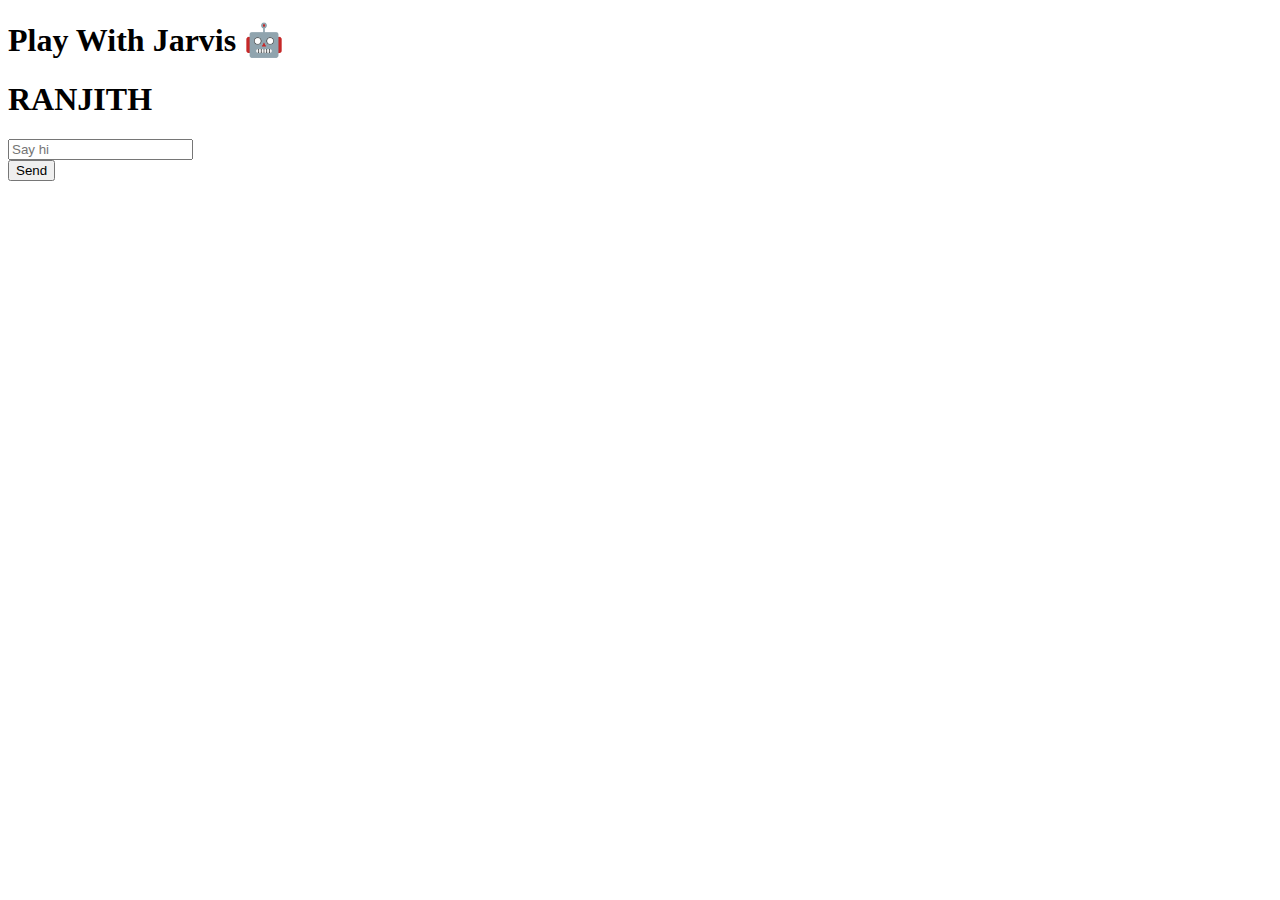
<file: chatbot/index.html>
<!DOCTYPE html>
<html lang="en" >
<head>
  <meta charset="UTF-8">
  <title>Play With Jarvis 🤖</title>
  <meta name="viewport" content="width=device-width, initial-scale=1">
  <link rel="stylesheet" href="https://stackpath.bootstrapcdn.com/bootstrap/4.1.3/css/bootstrap.min.css" integrity="sha384-MCw98/SFnGE8fJT3GXwEOngsV7Zt27NXFoaoApmYm81iuXoPkFOJwJ8ERdknLPMO" crossorigin="anonymous">

<script src="https://cdnjs.cloudflare.com/ajax/libs/popper.js/1.14.3/umd/popper.min.js" integrity="sha384-ZMP7rVo3mIykV+2+9J3UJ46jBk0WLaUAdn689aCwoqbBJiSnjAK/l8WvCWPIPm49" crossorigin="anonymous"></script>
<script src="https://stackpath.bootstrapcdn.com/bootstrap/4.1.3/js/bootstrap.min.js" integrity="sha384-ChfqqxuZUCnJSK3+MXmPNIyE6ZbWh2IMqE241rYiqJxyMiZ6OW/JmZQ5stwEULTy" crossorigin="anonymous"></script><link rel="stylesheet" href="./style.css">
</head>
<body>
<!-- partial:index.partial.html -->
<div class="container">
  <div class="row pt-5 pb-5">
    <div class="col-5" class="tracking-in-expand">
      <h1>Play With Jarvis 🤖</h1>
    </div>
    <div class="text-flicker-in-glow">
      <h1>RANJITH</h1>
    </div>
  </div>
  <div class="row">
    <div class="col-5">
      <div class="input-group mb-5">
        <input type="text" class="form-control" id="message" placeholder="Say hi" aria-label="Say hi" aria-describedby="send">
        <div class="input-group-append">
          <button class="btn btn-outline-primary" type="button" id="send">Send</button>
        </div>
      </div>
    </div>
  </div>
  <div class="row">
    <div class="col-5" id="chat">
    </div>
  </div>
</div>
<!-- partial -->
  <script src='https://cdnjs.cloudflare.com/ajax/libs/jquery/3.3.1/jquery.min.js'></script>
<script  src="./script.js"></script>

</body>
</html>
</file>
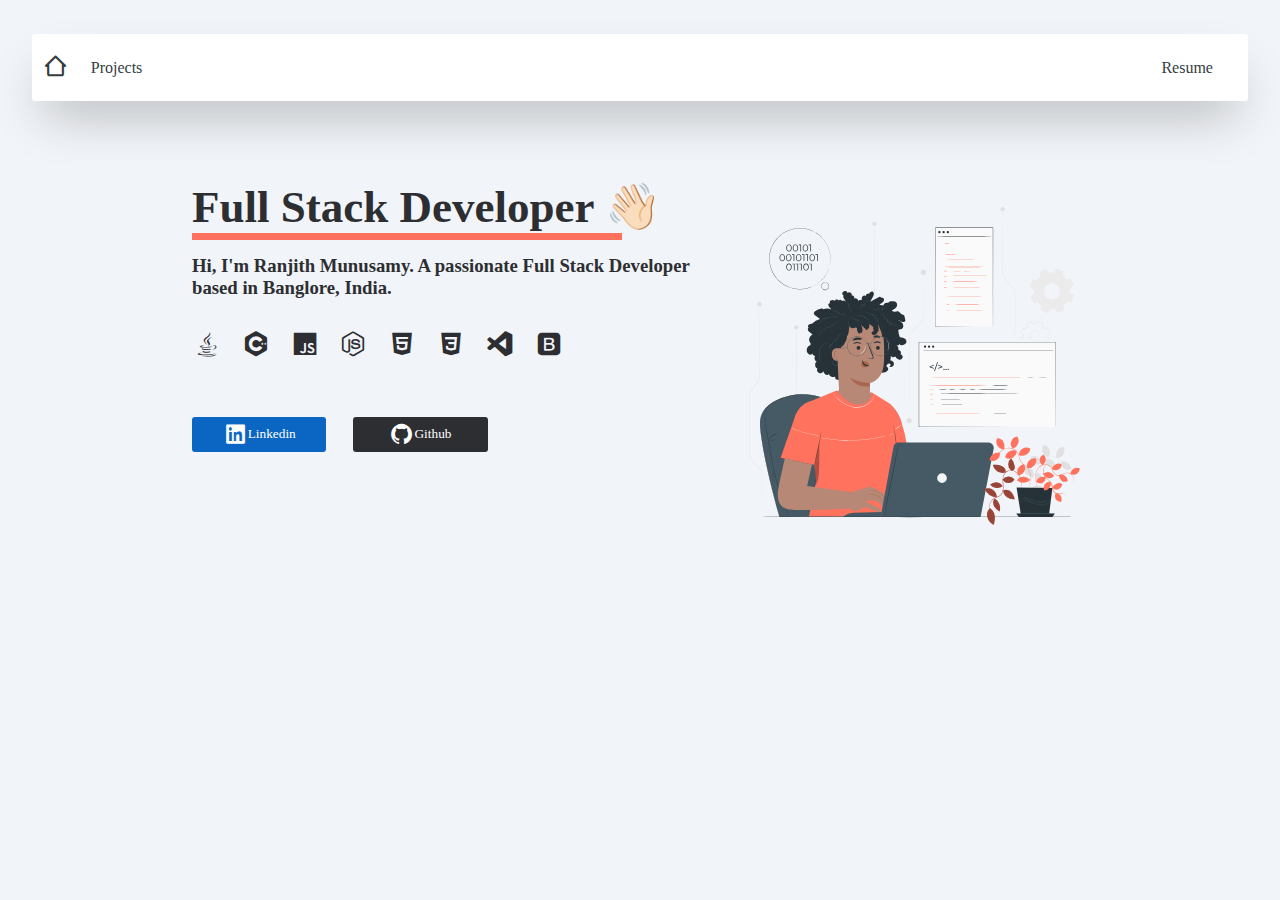
<file: temp.html>
<!DOCTYPE html>
<html lang="en">

<head>
    <meta charset="UTF-8">
    <meta name="viewport" content="width=device-width, initial-scale=1.0">
    <link href='https://unpkg.com/boxicons@2.1.4/css/boxicons.min.css' rel='stylesheet'>
    <title>Ranjith</title>
    <Style>
        @import url('https://db.onlinewebfonts.com/c/23c0fcab84d99da0de762de7e220a6e1?family=Europa+Regular');
        @import url('https://db.onlinewebfonts.com/c/c0242a63ef025c10180ad4f1fa95bd19?family=Gordita-Bold');

        * {
            margin: 0%;
            padding: 0%;
            box-sizing: border-box;
            font-family: "Europa Regular";
        }

        body {
            width: 100vw;
            height: 100vh;
            background-color: #F1F4F8;
        }
        .linbun,
        .gitbun {
            width: 25%;
            background-color: #0B65C2;
            height: 35px;
            border-radius: 3px;
            display: flex;
            align-items: center;
            justify-content: center;
            color: #FFFFFF;
            border: none;
            margin-right: 5%;
        }
        #navcon{
            width: 100%;
            height: 15%;
            display: flex;
            align-items: center;
            justify-content: center;

        }

        #nav {
            width: 95%;
            height: 50%;
            background-color: #FFFFFF;
            display: flex;
            justify-content: space-between;
            border-radius: 3px;
            box-shadow: rgba(0, 0, 0, 0.25) 0px 25px 50px -12px;

        }

        #leftnav {
            width: 10%;
            height: 100%;
            display: flex;
            align-items: center;
            justify-content: space-around;
        }

        #rightnav {
            width: 10%;
            height: 100%;
            display: flex;
            align-items: center;
            justify-content: space-around;
        }

        @media only screen and (max-width:800px) {

            /* For tablets: */
                #nav,#leftnav,#rightnav,#navcon,#maincon,.linbun ,.gitbun{
                width: 80%;
                padding: 0;
                height: auto;
            }

            #nav,#leftnav,#rightnav,#navcon,#maincon,#main,#maintxt,#title,#line,#subtitile,#subicons,#subbut,#mainimg,.linbun ,.gitbun {
                width: 100%;
                height: auto;
            }
        }

        @media only screen and (max-width:500px) {

            /* For mobile phones: */
            #nav,#leftnav,#rightnav,#navcon,#maincon,#main,#maintxt,#title,#line,#subtitile,#subicons,#subbut,#mainimg ,.linbun ,.gitbun{
                width: 100%;
                height: auto;
            }
        }
        a {
            text-decoration: none;
            color: #343E3F;
            font-size: 16px;
        }
        i {
            font-size: 25px;
            /* color: rgba(255, 255, 255, 0.673); */
            color: #343E3F;
        }
        #maincon{
            height: 50%;
            width: 100%;
            /* background-color: chocolate; */
            display: flex;
            align-items: center;
            justify-content: center;
        }
        #main{
            width: 70%;
            height: 100%;
            /* background-color: pink; */
            display: flex;
        }
        #maintxt{
            width: 60%;
            height: 100%;
            /* background-color: greenyellow; */
            display: flex;
            flex-direction: column;
            margin-top: 5%;
            /* height: auto; */
        }
        #mainimg{
            width: 40%;
            height: auto;
            /* background-color: palevioletred; */
            display: flex;
            align-items: flex-start;
            justify-content: center;
        }
        #mainimg svg{
            width: 100%;
            height: 100%;
        }
        #title{
            width: 100%;
            /* height: 20%; */
            height: auto;
            /* background-color: darkorchid; */
            display: flex;
            align-items: center;
        }
        #line{
            width: 100%;
            height: 5%;
            /* background-color: indianred; */
        }
        #bottomline1{
            width: 80%;
            height: 30%;
            background-color: #FF715D;
            animation: bottombar 5s;
            
        }
        @keyframes bottombar {
            0% {
                width: 0%;
            }

            80% {
                width: 100%;
            }
        }
        #subtitile{
            /* background-color: antiquewhite; */
            width: 100%;
            /* height: 20%; */
            height: auto;
            display: flex;
            align-items: flex-start;
        }
        #subicons{
            /* background-color: mediumturquoise; */
            width:70%;
            height: 20%;
            /* height: auto; */
            display: flex;
            align-items: center;

        }
        #subicons i{
            font-size: 30px;
            margin-right: 5%;
        }
        #subbut{
            /* background-color: blue; */
            width: 100%;
            height: 20%;
            display: flex;
            align-items: center;
            margin-bottom: 10%;
        }
    </Style>
</head>

<body>
<div id="navcon">
    <div id="nav">
        <div id="leftnav">
            <a href="#home"><i class='bx bx-home-alt-2'></i></a>
            <a href="#project">Projects</a>
        </div>
        <div id="rightnav">
            <a href="">Resume</a>
        </div>
    </div>
</div>

<div id="maincon">
    <div id="main">
        <div id="maintxt">
            <div id="title">
                <h1 style="font-family:Gordita-Bold;color: #2d2e32;font-size: 45px;">Full Stack Developer <i class='bx bx-tada' style="font-size: 45px;">👋🏻</i></h1>
            </div>
            <div id="line">
                <div id="bottomline1"></div>
            </div>
            <div id="subtitile">
                <h3 style="color: #2D2E32;">Hi, I'm Ranjith Munusamy. A passionate Full Stack Developer based in
                    Banglore, India.</h3>
            </div>
            <div id="subicons">
                <i class='bx bxl-java' style='color:#2d2e32'></i>
                    <i class='bx bxl-c-plus-plus' style='color:#2d2e32'></i>
                    <i class='bx bxl-javascript' style='color:#2d2e32'></i>
                    <i class='bx bxl-nodejs' style='color:#2d2e32'></i>
                    <i class='bx bxl-html5' style='color:#2d2e32'></i>
                    <i class='bx bxl-css3' style='color:#2d2e32'></i>
                    <i class='bx bxl-visual-studio' style='color:#2d2e32'></i>
                    <i class='bx bxl-bootstrap' style='color:#2d2e32'></i>
            </div>
            <div id="subbut">
                <button class="linbun"><i class='bx bxl-linkedin-square' style='color:#ffffff'></i> Linkedin</button>
                <button class="gitbun" style="background-color: #2D2E32;"><i class='bx bxl-github' style='color:#ffffff;'></i> Github</button>
            </div>
        </div>
        <div id="mainimg">
            <svg class="animated" id="freepik_stories-programmer" xmlns="http://www.w3.org/2000/svg"
            viewBox="0 0 500 500" version="1.1" xmlns:xlink="http://www.w3.org/1999/xlink"
            xmlns:svgjs="http://svgjs.com/svgjs">
            <style>
                svg#freepik_stories-programmer:not(.animated) .animable {
                    opacity: 0;
                }

                svg#freepik_stories-programmer.animated #freepik--background-complete--inject-116 {
                    animation: 1.5s Infinite linear floating;
                    animation-delay: 0s;
                }

                svg#freepik_stories-programmer.animated #freepik--Chair--inject-116 {
                    animation: 1.5s Infinite linear floating;
                    animation-delay: 0s;
                }

                svg#freepik_stories-programmer.animated #freepik--Character--inject-116 {
                    animation: 1.5s Infinite linear floating;
                    animation-delay: 0s;
                }

                svg#freepik_stories-programmer.animated #freepik--speech-bubble--inject-116 {
                    animation: 1.5s Infinite linear floating;
                    animation-delay: 0s;
                }

                svg#freepik_stories-programmer.animated #freepik--Screens--inject-116 {
                    animation: 1.5s Infinite linear floating;
                    animation-delay: 0s;
                }

                svg#freepik_stories-programmer.animated #freepik--Device--inject-116 {
                    animation: 1.5s Infinite linear floating;
                    animation-delay: 0s;
                }

                svg#freepik_stories-programmer.animated #freepik--Desk--inject-116 {
                    animation: 1.5s Infinite linear floating;
                    animation-delay: 0s;
                }

                svg#freepik_stories-programmer.animated #freepik--Plant--inject-116 {
                    animation: 1.5s Infinite linear floating;
                    animation-delay: 0s;
                }

                @keyframes floating {
                    0% {
                        opacity: 1;
                        transform: translateY(0px);
                    }

                    50% {
                        transform: translateY(-10px);
                    }

                    100% {
                        opacity: 1;
                        transform: translateY(0px);
                    }
                }
            </style>
            <g id="freepik--background-complete--inject-116" class="animable"
                style="transform-origin: 253.4px 253.075px;">
                <path d="M383.38,39.58a2.91,2.91,0,1,1-2.91-2.91A2.91,2.91,0,0,1,383.38,39.58Z"
                    style="fill: rgb(224, 224, 224); transform-origin: 380.47px 39.58px;" id="elkzke4vqi46"
                    class="animable"></path>
                <path
                    d="M398.68,235.86s0-.14,0-.41,0-.68,0-1.19c0-1.07,0-2.62-.05-4.6,0-4,0-9.86-.07-17.13,0-14.59-.06-35-.09-58.19l.06.17L386,139.42l-5.59-6.77-.06-.07v-.09c0-25.9.06-49,.08-65.59,0-8.28.06-15,.08-19.59,0-2.28,0-4.06.05-5.3,0-.58,0-1,0-1.37s0-.47,0-.47,0,.16,0,.47,0,.79,0,1.37c0,1.24,0,3,0,5.3,0,4.63,0,11.31.08,19.59,0,16.62.05,39.69.09,65.59l-.06-.17,5.59,6.77,12.46,15.09.06.07v.09c0,23.23-.07,43.6-.09,58.19,0,7.27-.06,13.09-.08,17.13,0,2,0,3.53,0,4.6,0,.51,0,.9,0,1.19S398.68,235.86,398.68,235.86Z"
                    style="fill: rgb(224, 224, 224); transform-origin: 389.565px 138.015px;" id="el09g004ud5nej"
                    class="animable"></path>
                <path
                    d="M438.78,225.53a16.36,16.36,0,0,1-3,3.13l.77,3.92-6.05,2.69-2.39-3.21a16.34,16.34,0,0,1-4.31.11l-2.23,3.32-6.17-2.38.57-4a16.3,16.3,0,0,1-3.12-3L409,227l-2.69-6,3.21-2.39a15.92,15.92,0,0,1-.11-4.31L406.05,212l2.38-6.17,4,.58a16.06,16.06,0,0,1,3-3.13l-.77-3.92,6.05-2.69,2.39,3.21a16.77,16.77,0,0,1,4.31-.11l2.23-3.32,6.17,2.38-.58,4a16.36,16.36,0,0,1,3.13,3l3.92-.77,2.68,6-3.2,2.39a16.77,16.77,0,0,1,.11,4.31l3.32,2.23-2.38,6.17-4-.58Zm-6.68-6.74a7.1,7.1,0,1,0-9.18,4.07A7.1,7.1,0,0,0,432.1,218.79Z"
                    style="fill: none; transform-origin: 425.62px 215.97px;" id="elf44x6gze17q"
                    class="animable"></path>
                <path
                    d="M432.1,218.79a5.44,5.44,0,0,1-.77,1.58,7,7,0,0,1-3.84,2.81,7.19,7.19,0,0,1-3.33.2,7.3,7.3,0,0,1-3.46-1.65,6.58,6.58,0,0,1-1.37-1.59,6.88,6.88,0,0,1-.89-2,7.23,7.23,0,0,1,3.1-8.05,6.85,6.85,0,0,1,2-.89,6.77,6.77,0,0,1,2.08-.25,7.16,7.16,0,0,1,7,8.14,5.27,5.27,0,0,1-.49,1.69c-.05,0,.21-.6.34-1.71a7,7,0,0,0-6.83-7.75,6.4,6.4,0,0,0-2,.26,6.31,6.31,0,0,0-1.88.84,6.89,6.89,0,0,0-2.94,7.61,6.51,6.51,0,0,0,.84,1.9,6.69,6.69,0,0,0,1.28,1.51,6.95,6.95,0,0,0,6.47,1.46,7.09,7.09,0,0,0,3.79-2.63C431.86,219.37,432.05,218.77,432.1,218.79Z"
                    style="fill: rgb(224, 224, 224); transform-origin: 425.431px 216.217px;" id="elpua3e1qihjn"
                    class="animable"></path>
                <path
                    d="M438.78,225.53l.25,0,.75.09,3,.4-.07,0L445,219.9l0,.12-3.33-2.21-.06,0v-.07a16.33,16.33,0,0,0-.12-4.28l0-.08.07-.05,3.2-2.4-.05.18-2.7-6,.18.1-3.92.78-.1,0-.06-.08a16.16,16.16,0,0,0-3.1-2.94l-.09-.06,0-.11c.18-1.22.37-2.58.57-3.95l.12.19-6.18-2.37.22-.07-2.22,3.32-.07.1-.11,0a16.15,16.15,0,0,0-4.26.12h-.12l-.07-.09-2.39-3.21.24.07-6.05,2.68.12-.22c.24,1.24.51,2.57.77,3.92l0,.12-.1.08a16.29,16.29,0,0,0-2.94,3.08h0c-.08,0,.2-.08-.19.09h-.12l-.13,0-.25,0-.49-.07-1-.14-2-.29.22-.13c-.8,2.09-1.6,4.15-2.38,6.18l-.08-.24,3.32,2.22.1.07v.12a16,16,0,0,0,.1,4.26l0,.12-.09.07-3.21,2.39.06-.24c.91,2.07,1.81,4.09,2.68,6.05l-.21-.1,3.92-.77.11,0,.07.08a15.94,15.94,0,0,0,3.09,2.95l.08.06v.11c-.2,1.35-.4,2.67-.59,3.95l-.1-.18,6.17,2.39-.19.06,2.24-3.31.05-.08h.08a16.39,16.39,0,0,0,4.28-.09l.08,0,.05.07c.86,1.17,1.64,2.22,2.38,3.21l-.15,0,6.06-2.66-.05.1c-.3-1.57-.54-2.86-.75-3.93v0l0,0a17.29,17.29,0,0,0,2.34-2.25l.51-.62a2,2,0,0,1,.17-.21l-.14.23c-.11.14-.26.36-.49.64a15.62,15.62,0,0,1-2.3,2.31l0-.06.8,3.91v.08l-.06,0-6,2.71-.09,0-.06-.07c-.74-1-1.52-2-2.4-3.2l.13.05a16,16,0,0,1-4.35.12l.14-.06-2.22,3.32-.07.11-.11-.05-6.18-2.36-.13-.05,0-.14c.18-1.28.37-2.6.57-4l.07.16a16.27,16.27,0,0,1-3.16-3l.18.07-3.93.77-.14,0-.07-.13L406.1,221l-.07-.14.13-.09,3.2-2.4-.07.19a16.28,16.28,0,0,1-.12-4.36l.09.18-3.32-2.22-.14-.09.06-.15c.78-2,1.58-4.09,2.38-6.18l.06-.15.16,0,2,.28,1,.15.5.07.25,0,.13,0h.12l-.2.09h0a16.8,16.8,0,0,1,3-3.16l-.07.2c-.26-1.35-.53-2.68-.77-3.92l0-.16.15-.07,6.05-2.68.14-.06.1.12,2.38,3.21-.18-.07a16.46,16.46,0,0,1,4.36-.11l-.18.08,2.23-3.31.08-.13.14.06,6.18,2.38.13.05,0,.15c-.2,1.38-.4,2.73-.58,3.95l-.07-.16a16.48,16.48,0,0,1,3.15,3l-.17-.06,3.93-.77.13,0,.05.11c.93,2.13,1.83,4.15,2.67,6.06l0,.1-.09.07-3.21,2.38.05-.12a15.91,15.91,0,0,1,.09,4.34l-.05-.11,3.31,2.24.07.05,0,.07c-1,2.51-1.79,4.59-2.41,6.16l0,.05h0l-2.93-.47-.76-.12Z"
                    style="fill: rgb(224, 224, 224); transform-origin: 425.54px 216.01px;" id="elmi71s7lx4y"
                    class="animable"></path>
                <path
                    d="M470,168.75a25.25,25.25,0,0,1-4.69,4.93l1.22,6.19L457,184.1,453.22,179a25.33,25.33,0,0,1-6.8.17l-3.52,5.24-9.74-3.75.92-6.24a25.59,25.59,0,0,1-4.93-4.7L423,171l-4.24-9.54,5.06-3.77a25.75,25.75,0,0,1-.17-6.8l-5.24-3.51,3.76-9.74,6.24.91a25.54,25.54,0,0,1,4.69-4.93l-1.22-6.19,9.54-4.23,3.77,5.06a25.41,25.41,0,0,1,6.81-.17l3.51-5.24,9.74,3.75-.91,6.24a25.58,25.58,0,0,1,4.93,4.7l6.19-1.23,4.23,9.55-5.06,3.77a25.75,25.75,0,0,1,.17,6.8l5.24,3.51-3.76,9.74-6.24-.91Zm-10.54-10.64A11.2,11.2,0,1,0,445,164.53,11.2,11.2,0,0,0,459.46,158.11Z"
                    style="fill: rgb(235, 235, 235); fill-rule: evenodd; transform-origin: 449.225px 153.63px;"
                    id="elxma8i1t8do" class="animable"></path>
                <circle cx="92.31" cy="204.4" r="3"
                    style="fill: rgb(224, 224, 224); transform-origin: 92.31px 204.4px;" id="elos94mqpnpge"
                    class="animable"></circle>
                <path
                    d="M92.31,299.59c-.14,0-.26-20.82-.26-46.5s.12-46.51.26-46.51.26,20.81.26,46.51S92.46,299.59,92.31,299.59Z"
                    style="fill: rgb(224, 224, 224); transform-origin: 92.31px 253.085px;" id="el7rlzzvvb5l"
                    class="animable"></path>
                <path d="M204.47,60a3,3,0,1,1-3-3A3,3,0,0,1,204.47,60Z"
                    style="fill: rgb(224, 224, 224); transform-origin: 201.47px 60px;" id="elh9sxi87o46t"
                    class="animable"></path>
                <path
                    d="M201.47,251.14c-.15,0-.26-42.3-.26-94.46s.11-94.48.26-94.48.26,42.29.26,94.48S201.61,251.14,201.47,251.14Z"
                    style="fill: rgb(224, 224, 224); transform-origin: 201.47px 156.67px;" id="ela770557i2sf"
                    class="animable"></path>
                <path d="M44.24,172.05A3.21,3.21,0,1,1,41,168.84,3.21,3.21,0,0,1,44.24,172.05Z"
                    style="fill: rgb(224, 224, 224); transform-origin: 41.03px 172.05px;" id="elw9wzdhd3gy9"
                    class="animable"></path>
                <path
                    d="M41.22,172.05s0,.17,0,.5,0,.84,0,1.48c0,1.32,0,3.24,0,5.73,0,5,0,12.33.07,21.51,0,18.41.05,44.36.09,74.59v.08l0,.07c-4.55,6.31-9.32,12.91-14.21,19.7l.05-.15v26c0,22.77,0,44.39,0,63.7l-.06-.15L44.41,406l0,.05v.08c0,19.26-.07,35.09-.09,46.12,0,5.51,0,9.81,0,12.75,0,1.46,0,2.57,0,3.34s0,1.14,0,1.14,0-.39,0-1.14,0-1.88,0-3.34c0-2.94,0-7.24-.06-12.75,0-11,0-26.86-.09-46.12l0,.13L26.82,385.41l-.06-.07v-.08c0-19.31,0-40.93,0-63.7V295.47l.05-.06L41,275.72l-.05.14c0-30.23.07-56.18.09-74.59,0-9.18.06-16.48.07-21.51,0-2.49,0-4.41,0-5.73,0-.64,0-1.13,0-1.48S41.22,172.05,41.22,172.05Z"
                    style="fill: rgb(224, 224, 224); transform-origin: 35.585px 320.765px;" id="elubqn4fsalm"
                    class="animable"></path>
                <circle cx="269.83" cy="127.65" r="3.61"
                    style="fill: rgb(224, 224, 224); transform-origin: 269.83px 127.65px;" id="elxh8piattuuq"
                    class="animable"></circle>
                <circle cx="250" cy="334.37" r="3.61"
                    style="fill: rgb(224, 224, 224); transform-origin: 250px 334.37px;" id="eloqp9hbyq75b"
                    class="animable"></circle>
                <path
                    d="M270.36,127.65a2,2,0,0,1,0,.32c0,.23,0,.54,0,.93,0,.85,0,2.06,0,3.64,0,3.19,0,7.82.07,13.67,0,11.74.05,28.34.09,47.88v.1l-.07.07-20.35,20.37.08-.18v11.32c0,29.42-.06,56.06-.08,75.36,0,9.62-.06,17.42-.08,22.83,0,2.68,0,4.77,0,6.21,0,.69,0,1.23,0,1.61s0,.55,0,.55,0-.18,0-.55,0-.92,0-1.61c0-1.44,0-3.53,0-6.21,0-5.41-.05-13.21-.08-22.83,0-19.3,0-45.94-.08-75.36V214.34l.08-.08c7.19-7.18,14.07-14.06,20.37-20.34l-.07.17c0-19.54.07-36.14.09-47.88,0-5.85.06-10.48.07-13.67,0-1.58,0-2.79,0-3.64,0-.39,0-.7,0-.93A2,2,0,0,1,270.36,127.65Z"
                    style="fill: rgb(224, 224, 224); transform-origin: 260.19px 229.99px;" id="elp0mx9uy299"
                    class="animable"></path>
            </g>
            <g id="freepik--Chair--inject-116" class="animable" style="transform-origin: 127.165px 383.455px;">
                <path
                    d="M161.83,332.4c-3.91-6.71-8.1-13.45-14.26-19-15.62-14.08-42.44-18.26-65.23-13.21C64.75,304.09,48.14,314,43.53,328c-2.09,6.31-1.62,13-1,19.46C46.85,390,68.14,467.16,69,469l143.54-.58C204.07,421.42,186.94,375.46,161.83,332.4Z"
                    style="fill: rgb(69, 90, 100); transform-origin: 127.272px 383.566px;" id="elwju3p8mlhmh"
                    class="animable"></path>
                <path
                    d="M212.51,468.37s-.09-.37-.23-1.1-.37-1.8-.65-3.21-.6-3.16-1-5.22-1-4.43-1.55-7.1a414.74,414.74,0,0,0-12.82-44.49,431.35,431.35,0,0,0-27.86-62.7L166,340.26,163.58,336c-1.63-2.88-3.29-5.78-5.09-8.64-3.58-5.71-7.78-11.3-13.34-15.6a23.08,23.08,0,0,0-2.11-1.57c-.73-.49-1.43-1-2.18-1.49-1.54-.87-3-1.86-4.64-2.6l-2.4-1.18-2.49-1-1.25-.51-1.27-.44-2.57-.88a85.05,85.05,0,0,0-21.67-3.58,92.26,92.26,0,0,0-21.91,1.94,74.21,74.21,0,0,0-20,7.41,50,50,0,0,0-8.58,5.86,38,38,0,0,0-6.86,7.49c-.45.72-.93,1.4-1.34,2.13s-.76,1.48-1.13,2.22-.61,1.55-.91,2.32a24.47,24.47,0,0,0-.69,2.36,36.94,36.94,0,0,0-.89,9.69c.09,3.22.38,6.4.76,9.52s.69,6.22,1.18,9.24c.85,6.07,1.87,11.93,2.89,17.58,2.06,11.32,4.33,21.79,6.45,31.34,4.29,19.08,8.2,34.43,11,45,1.38,5.29,2.49,9.39,3.25,12.17.39,1.38.69,2.43.89,3.15S69,469,69,469s-.13-.35-.37-1.05-.53-1.77-.94-3.14c-.79-2.77-1.94-6.86-3.35-12.15-2.82-10.57-6.79-25.9-11.12-45-2.14-9.55-4.43-20-6.51-31.34-1-5.66-2.06-11.52-2.92-17.59-.49-3-.8-6.13-1.19-9.26s-.69-6.31-.78-9.56a38,38,0,0,1,.89-9.81,22.89,22.89,0,0,1,.71-2.41c.3-.79.61-1.57.92-2.36L45.46,323c.42-.74.9-1.44,1.35-2.17a39,39,0,0,1,6.95-7.59,50.42,50.42,0,0,1,8.66-5.93,74.7,74.7,0,0,1,20.13-7.46,92.24,92.24,0,0,1,22-2,85.35,85.35,0,0,1,21.82,3.61l2.58.88,1.29.45,1.25.52,2.51,1,2.42,1.19c1.64.75,3.13,1.75,4.68,2.63.76.47,1.47,1,2.21,1.5a23.57,23.57,0,0,1,2.13,1.59c5.61,4.35,9.85,10,13.44,15.73,1.8,2.88,3.47,5.79,5.1,8.67l2.44,4.3,2.33,4.29a427.86,427.86,0,0,1,27.79,62.81,401.94,401.94,0,0,1,12.66,44.56l1.51,7.12c.42,2.06.73,3.82,1,5.23s.45,2.49.59,3.22S212.51,468.37,212.51,468.37Z"
                    style="fill: rgb(38, 50, 56); transform-origin: 127.15px 383.405px;" id="el0i9s6agwfchb"
                    class="animable"></path>
                <path
                    d="M49.33,318s0,.14,0,.41-.1.67-.17,1.17c-.14,1-.3,2.55-.43,4.51a78.57,78.57,0,0,0,1.21,16.61c2.42,13.9,5.38,33.18,9.71,54.26,2.18,10.55,4.56,20.53,7.08,29.5s5.16,17,7.57,23.58,4.69,11.87,6.3,15.47l1.88,4.13.48,1.09a2.19,2.19,0,0,1,.14.37,201.81,201.81,0,0,1-9.14-20.93c-2.46-6.62-5.16-14.59-7.69-23.58s-5-19-7.13-29.52c-4.33-21.11-7.24-40.39-9.56-54.31a75.91,75.91,0,0,1-1-16.68A39.62,39.62,0,0,1,49.33,318Z"
                    style="fill: rgb(38, 50, 56); transform-origin: 65.7918px 393.55px;" id="eluxlufu92w28"
                    class="animable"></path>
                <path
                    d="M67.91,351.92c0,.09-1,.31-2.55.87a24.32,24.32,0,0,0-5.7,3,29.73,29.73,0,0,0-6.32,6.56A9,9,0,0,1,54.7,360a20.33,20.33,0,0,1,4.66-4.62,20.57,20.57,0,0,1,5.88-2.92A9.18,9.18,0,0,1,67.91,351.92Z"
                    style="fill: rgb(38, 50, 56); transform-origin: 60.625px 357.135px;" id="elprgi6gfpsd"
                    class="animable"></path>
                <path
                    d="M62.26,361.5c0,.16-1.9.1-4.13.62s-3.92,1.38-4,1.24A8.41,8.41,0,0,1,58,361.61,8.45,8.45,0,0,1,62.26,361.5Z"
                    style="fill: rgb(38, 50, 56); transform-origin: 58.195px 362.327px;" id="elneb1kycwa9"
                    class="animable"></path>
                <path
                    d="M58.18,409.94c-.06,0,0-.28.18-.62a2.49,2.49,0,0,1,1.22-.93,2.45,2.45,0,0,1,1.53-.05c.38.12.56.3.53.36s-.91-.19-1.89.18S58.31,410,58.18,409.94Z"
                    style="fill: rgb(38, 50, 56); transform-origin: 59.9004px 409.092px;" id="eluft4j5xo7j"
                    class="animable"></path>
                <path
                    d="M60.11,414c-.14,0-.06-1,.87-1.76s1.94-.6,1.91-.46-.83.25-1.58.87S60.26,414.06,60.11,414Z"
                    style="fill: rgb(38, 50, 56); transform-origin: 61.4733px 412.833px;" id="el8m2sp9ls2r7"
                    class="animable"></path>
            </g>
            <g id="freepik--Character--inject-116" class="animable"
                style="transform-origin: 184.577px 311.371px;">
                <path
                    d="M245.41,429.59s-3.2-78.48-6.16-92.08c-3.75-17.3-18.32-27.75-18.32-27.75l-5.58,135,5.8,3.47,3.42,1.8c1.53,5.74-1.64,7.14,14.06,11.18,1.26.32,26.33,4.28,26.33,4.28L267.42,440Z"
                    style="fill: rgb(183, 136, 118); transform-origin: 241.385px 387.625px;" id="el5dl7fk4dhd2"
                    class="animable"></path>
                <path
                    d="M288.2,464.57s-9.06.62-12.76,2.12c-4,1.62-9,.67-12.34-1.5a35.31,35.31,0,0,1-5.34-4.17l-12.36.06a14.84,14.84,0,0,1-2.73-15.25A16.58,16.58,0,0,1,245.4,441c1.44-1.62,2.09-2.58,6.08-3.36l16.38,2.49s22.7-2.1,26.78-.28c0,0,5.14,2.91,6.74,4.14.6.46,2.52,6.21-1.11,9.3,0,0,3.27,2.49,1.58,4.82l-.82,1s2.23,2.75,1.14,4S291.48,470.25,288,469s-1.06-4.18.45-4.8"
                    style="fill: rgb(183, 136, 118); transform-origin: 272.062px 453.407px;" id="el7ecdg3xkase"
                    class="animable"></path>
                <path
                    d="M297.73,448.29a9.55,9.55,0,0,0-1.19.45c-.76.31-1.87.75-3.26,1.22q-1,.36-2.28.72c-.82.24-1.73.44-2.66.76a5.71,5.71,0,0,0-2.63,1.67,3.29,3.29,0,0,0-.65,3.26,2.62,2.62,0,0,0,1.23,1.27,4.61,4.61,0,0,0,1.63.41,13.38,13.38,0,0,0,3.08-.23,26.9,26.9,0,0,0,5-1.41c1.38-.52,2.46-1,3.21-1.34a7.55,7.55,0,0,0,1.15-.58,9,9,0,0,0-1.21.43c-.76.29-1.87.74-3.25,1.22a28.34,28.34,0,0,1-4.95,1.32,14,14,0,0,1-3,.2,4.43,4.43,0,0,1-1.48-.38,2.21,2.21,0,0,1-1-1.07,2.91,2.91,0,0,1,.59-2.85,5.32,5.32,0,0,1,2.44-1.56c.9-.33,1.81-.54,2.63-.8s1.6-.51,2.29-.77c1.38-.51,2.48-1,3.22-1.34A8.16,8.16,0,0,0,297.73,448.29Z"
                    style="fill: rgb(170, 101, 80); transform-origin: 292.62px 453.176px;" id="eltdbs9zhqwb"
                    class="animable"></path>
                <path
                    d="M296.71,441.31a7.16,7.16,0,0,0-1.18.46c-.76.31-1.86.75-3.23,1.24s-3,1-4.9,1.52a6.8,6.8,0,0,0-2.84,1.22,2.38,2.38,0,0,0-.81,1.5A3.13,3.13,0,0,0,284,449a4.16,4.16,0,0,0,2.58,2.1,6.81,6.81,0,0,0,3.09.18,30.28,30.28,0,0,0,4.94-1.54l3.24-1.22a9.15,9.15,0,0,0,1.18-.49,7.19,7.19,0,0,0-1.23.35l-3.29,1.09a31.69,31.69,0,0,1-4.89,1.44,6.33,6.33,0,0,1-2.92-.19,3.77,3.77,0,0,1-2.33-1.9,2.28,2.28,0,0,1,.42-2.76,6.55,6.55,0,0,1,2.68-1.15,50.45,50.45,0,0,0,4.9-1.61c1.37-.53,2.45-1,3.19-1.37A7.57,7.57,0,0,0,296.71,441.31Z"
                    style="fill: rgb(170, 101, 80); transform-origin: 291.374px 446.345px;" id="elo4i3rzwhvv"
                    class="animable"></path>
                <path
                    d="M292.09,443.4a11.65,11.65,0,0,0,.4-1.95,13.35,13.35,0,0,0,.45-1.94,4.77,4.77,0,0,0-.85,3.89Z"
                    style="fill: rgb(170, 101, 80); transform-origin: 292.46px 441.455px;" id="el147825jc4wo"
                    class="animable"></path>
                <path
                    d="M257.93,444.41l8.56-3.5s23.73-11.69,24.15-11.1,1.72.51,1.49,3.44-14.06,9.11-14.48,10.13.42,6.12-4.66,9.9-8.8,3.93-8.8,3.93"
                    style="fill: rgb(183, 136, 118); transform-origin: 275.044px 443.499px;" id="elbe7xmmybtas"
                    class="animable"></path>
                <path
                    d="M264.19,457.21s.07,0,.2,0l.6-.07a12.94,12.94,0,0,0,2.23-.58,21.91,21.91,0,0,0,7.23-4.37,10.44,10.44,0,0,0,2.84-5.11,24.15,24.15,0,0,0,.44-3.23,1.87,1.87,0,0,1,.07-.37.72.72,0,0,1,.23-.24c.21-.16.45-.32.69-.47.48-.29,1-.58,1.5-.87,2-1.15,4.24-2.32,6.45-3.65a38.7,38.7,0,0,0,3.28-2.17,12.76,12.76,0,0,0,1.54-1.33,4.61,4.61,0,0,0,.64-.85,1.64,1.64,0,0,0,.18-.54,3.32,3.32,0,0,0,0-.53,3.73,3.73,0,0,0-.41-2.08,2.53,2.53,0,0,0-.78-.75,1.35,1.35,0,0,1-.33-.28l-.09-.08a.33.33,0,0,0-.17-.05l-.17,0-.26.07c-1.29.42-2.46,1-3.65,1.49-2.34,1-4.59,2.1-6.72,3.11-4.26,2-8.08,3.9-11.28,5.48-.8.39-1.55.8-2.28,1.12l-2.09.88-3.35,1.4-2.11.91-.55.25-.18.09s.07,0,.2-.06l.56-.2,2.14-.84,3.38-1.35,2.11-.84c.74-.33,1.49-.72,2.3-1.1l11.31-5.4c2.14-1,4.38-2.05,6.72-3.09,1.18-.51,2.38-1.06,3.61-1.47l.22-.05h.08s0,0,0,0,0-.06,0-.1l0,0c-.27.18-.07.06-.12.1l0,0a1.55,1.55,0,0,0,.43.36,2.21,2.21,0,0,1,.66.63,3.47,3.47,0,0,1,.35,1.86,1.72,1.72,0,0,1-.18.89,3.83,3.83,0,0,1-.58.76,11.31,11.31,0,0,1-1.48,1.29,37.24,37.24,0,0,1-3.25,2.15c-2.19,1.33-4.37,2.5-6.42,3.66-.52.3-1,.59-1.52.9-.24.15-.48.31-.72.49a.93.93,0,0,0-.33.39,2,2,0,0,0-.09.45A24,24,0,0,1,277,447a10.18,10.18,0,0,1-2.71,5,20,20,0,0,1-3.83,2.84,20.64,20.64,0,0,1-3.26,1.58,15.38,15.38,0,0,1-2.19.65c-.25.06-.45.09-.58.11Z"
                    style="fill: rgb(170, 101, 80); transform-origin: 275.108px 443.4px;" id="elovc7it42kbs"
                    class="animable"></path>
                <path
                    d="M290.64,457.78a3,3,0,0,0-.91.29,8.86,8.86,0,0,0-2.23,1.35,7.9,7.9,0,0,0-1.28,1.3,2.73,2.73,0,0,0-.66,2,2.25,2.25,0,0,0,1.64,1.69,4.31,4.31,0,0,0,2.51-.13,46.15,46.15,0,0,0,7.88-3.36,23.5,23.5,0,0,0,2.2-1.37,3.62,3.62,0,0,0,.75-.58,4.09,4.09,0,0,0-.83.45c-.53.31-1.29.75-2.26,1.25a54.84,54.84,0,0,1-7.86,3.22,3.91,3.91,0,0,1-2.28.14,1.87,1.87,0,0,1-1.38-1.37,2.41,2.41,0,0,1,.56-1.77,7.76,7.76,0,0,1,1.19-1.28A14.24,14.24,0,0,1,290.64,457.78Z"
                    style="fill: rgb(170, 101, 80); transform-origin: 293.046px 461.159px;" id="elqdyjuqkysh"
                    class="animable"></path>
                <path
                    d="M113.61,227.54a3.19,3.19,0,0,1-1.29-5.29c-1.62-.89-1.16-3.45.11-4.8s3.08-2.17,4.07-3.73a3.79,3.79,0,0,1-4.53-3.28,3.09,3.09,0,0,1-2-5.67c-1.73-.15-1.59-3-.14-4s3.35-.9,4.93-1.64a20.49,20.49,0,0,1,10.85-6.37l-7.08-5.27a4.13,4.13,0,0,1-1.43-1.51c-.62-1.41.49-3,1.65-4a16.66,16.66,0,0,1,8.81-3.85c1-.12,2.36,0,2.69,1,2.2-1,4.75-.93,7.18-.8,1.36.07,2.86.2,3.83,1.16a11.31,11.31,0,0,0-2.53-3.17,4.83,4.83,0,0,1-1.64-3.59c.14-1.35,1.77-2.53,2.89-1.76-1.26-.59-1.09-2.62,0-3.5a6.36,6.36,0,0,1,4-1c1,0,2.2.14,2.47,1.08.44-2.17,4.15-2.48,4.93-.41a3.37,3.37,0,0,1,4.84.38,4.32,4.32,0,0,1,6.11,2.27l-3.77-6.31c-.71-1.2-.83-3.43.55-3.29-2,0-3.12-2.7-2.15-4.43s3.21-2.39,5.18-2.14l1.72,2.49a3.92,3.92,0,0,1,6,4.37c.8-.86,2.35-.39,3,.59a5.85,5.85,0,0,1,.57,3.4c1.93-1.62,5.47.26,5.2,2.77a10.94,10.94,0,0,1,5.7-1.18,3.86,3.86,0,0,1,5-5.48,3.8,3.8,0,0,1,4.91-3.09c.61-2.3,3.63-4,5.46-2.49s.88,4.61-.28,6.78c-1.27,2.35-2.53,4.71-3.79,7.06l12.32-6.6a2.14,2.14,0,0,1,1.23-.37c.6.07,1,.62,1.55.88a15,15,0,0,0,2.44.43c2.17.67,2.14,4,.65,5.71s-3.77,2.54-5.45,4.06l5.47,1A5.59,5.59,0,0,1,221,170.3c.75-2,3.45-2.28,5.6-2.19,1.93.08,4.05.24,5.42,1.61,1.74,1.74,1.41,4.8-.05,6.78s-3.77,3.14-6,4.23c.36,1.64,2.49,2.14,4.15,1.9s3.39-.9,5-.3c2.13.8,3,3.56,5.18,4.34a8.68,8.68,0,0,1,2,.65,3.84,3.84,0,0,1,1.31,2.54c.27,1.19.54,2.37.8,3.56a4.15,4.15,0,0,1,.15,1.78c-.39,1.94-3.09,2.35-4.91,1.61s-3.39-2.19-5.34-2.47c2.57,1.28,5.29,2.69,6.72,5.18s.85,6.35-1.85,7.32-5.44-1.39-7.43-3.5-4.85-4.38-7.5-3.17"
                    style="fill: rgb(38, 50, 56); transform-origin: 176.575px 190.554px;" id="el6fc4zd8ctys"
                    class="animable"></path>
                <path
                    d="M117.57,225.84c-2.08-1.54-5.61.5-5.3,3.07a7.33,7.33,0,0,0-2.75,12.66c1.62,1.36,4.83,1.41,5.17-.67a5.72,5.72,0,0,0,4,3.51,5.53,5.53,0,0,0,2.23,7.83c-3.29,2.27-2.67,8.23,1,9.77a4.51,4.51,0,1,0,8.24,3.68c.71,1.69,1.49,3.47,3,4.5s4,.85,4.76-.81a6.2,6.2,0,0,0,8.82,3.72,4,4,0,0,0,7.88,1.38l10.32.79a37.47,37.47,0,0,0,6.86.1,18.55,18.55,0,0,0,8.17-3,4.37,4.37,0,0,1,5.62-.49,16.74,16.74,0,0,0,16.17-2.38,8.26,8.26,0,0,1,2.24-1.49,7.57,7.57,0,0,1,3.08-.16,30.19,30.19,0,0,0,7.59-.43c2.14-.4,4.43-1.17,5.58-3s.25-4.93-1.92-5.09a4.66,4.66,0,0,1,1.49-3.81,2.81,2.81,0,0,1,3.82.16c.9,1.1.2,3.15-1.21,3.22,2.19,1.81,6-.14,6.31-3s-2.31-5.42-5.14-5.68a12.94,12.94,0,0,0,.7-6.22,4.6,4.6,0,0,0,6.18,1.24,8,8,0,0,0,4.8,4.12,4.76,4.76,0,0,0,5.48-2.4c.84-2-.69-4.74-2.86-4.68,1.72-2.29-.25-6.21-3.12-6.2a6.35,6.35,0,0,0-3.29-7.06,3.35,3.35,0,0,0,4.91-1.43c1.13,2.19,4.37,2,6.59.9,1.75-.83,3.46-2.09,3.18-4.61a5,5,0,0,0-1.57-3.1c-2-1.92-4.89-2.28-7.59-2.58a33,33,0,0,1-2.28-10.55c3,.35,6.27-1.62,6.9-4.59l-14.95-9.29s-34.59-5.34-35.83-5.34-73.55,37.24-73.55,37.24c-1.68,1.75-4.94,1-6.17-1.13s-.74-4.83.58-6.86a19.88,19.88,0,0,1,5.29-4.92c-2.32-.16-4.79-.37-6.5-2.05a3.68,3.68,0,0,1-1-4c.83-2,3.14-1.86,4.62-3a8.41,8.41,0,0,0,1.9-2.64"
                    style="fill: rgb(38, 50, 56); transform-origin: 176.559px 233.102px;" id="elx8v6settpqt"
                    class="animable"></path>
                <path
                    d="M214.2,218c-.86-12.35-9.15-27.46-21.46-26.07l-38.38,10a7.24,7.24,0,0,0-6.43,7.39l4.24,82.94-9.25,4.42c-.09,0,9.58,5.38,9.49,5.4s8.88,26.11,34.25,18c5-1.61,7.31-7.13,8.28-12.8l.26,0c0-.67,8.39-7.1,8.4-7.74,0,.64-8.27-4.69-8.27-4.69l0-2.25c0-7.48,0-10.55,0-10.48s15.77-2.73,18.9-23.35C215.79,248.49,215.16,231.7,214.2,218Z"
                    style="fill: rgb(183, 136, 118); transform-origin: 179.048px 256.742px;" id="elpvhtvvhmsi"
                    class="animable"></path>
                <path
                    d="M209,232.85a2.64,2.64,0,0,1-2.53,2.69,2.54,2.54,0,0,1-2.74-2.37,2.65,2.65,0,0,1,2.53-2.68A2.52,2.52,0,0,1,209,232.85Z"
                    style="fill: rgb(38, 50, 56); transform-origin: 206.365px 233.014px;" id="elo0z45bd63r"
                    class="animable"></path>
                <path
                    d="M210.62,226.74c-.33.34-2.34-1.12-5.18-1.1s-4.92,1.47-5.23,1.12c-.15-.15.18-.78,1.08-1.44a7.25,7.25,0,0,1,4.18-1.33,6.93,6.93,0,0,1,4.13,1.31C210.48,226,210.78,226.58,210.62,226.74Z"
                    style="fill: rgb(38, 50, 56); transform-origin: 205.418px 225.402px;" id="elldow6mf4xzn"
                    class="animable"></path>
                <path
                    d="M181.87,233a2.64,2.64,0,0,1-2.53,2.69,2.53,2.53,0,0,1-2.74-2.37,2.65,2.65,0,0,1,2.53-2.68A2.52,2.52,0,0,1,181.87,233Z"
                    style="fill: rgb(38, 50, 56); transform-origin: 179.235px 233.165px;" id="elql4q6f3zbh"
                    class="animable"></path>
                <path
                    d="M182.68,227.46c-.33.34-2.34-1.12-5.18-1.1s-4.92,1.47-5.23,1.12c-.15-.15.17-.78,1.08-1.44a7.18,7.18,0,0,1,4.18-1.32,6.93,6.93,0,0,1,4.13,1.3C182.53,226.68,182.84,227.3,182.68,227.46Z"
                    style="fill: rgb(38, 50, 56); transform-origin: 177.477px 226.127px;" id="el9nzxcrsmgbf"
                    class="animable"></path>
                <path
                    d="M193.14,248.47c0-.16,1.75-.48,4.61-.86.73-.08,1.41-.23,1.53-.73a3.68,3.68,0,0,0-.5-2.15l-2.18-5.51c-3-7.85-5.24-14.31-4.92-14.43s3,6.15,6.07,14c.73,1.94,1.43,3.78,2.09,5.55a4.2,4.2,0,0,1,.4,2.84,1.8,1.8,0,0,1-1.19,1.07,4.51,4.51,0,0,1-1.23.18C194.94,248.61,193.15,248.63,193.14,248.47Z"
                    style="fill: rgb(38, 50, 56); transform-origin: 195.99px 236.683px;" id="el40bnc9tawk8"
                    class="animable"></path>
                <path d="M195.33,282.1a52.4,52.4,0,0,1-27.64-7.17s6.79,14.1,27.4,12Z"
                    style="fill: rgb(170, 101, 80); transform-origin: 181.51px 281.037px;" id="eli17jqj46feq"
                    class="animable"></path>
                <path
                    d="M193.47,254.88a7.17,7.17,0,0,0-5.9-3.13,4.35,4.35,0,0,0-3.66,6.81,4.46,4.46,0,0,0,4.72,1.7,10.36,10.36,0,0,0,4.23-2.66,3.26,3.26,0,0,0,.91-1.1,1.51,1.51,0,0,0-.14-1.48"
                    style="fill: rgb(170, 101, 80); transform-origin: 188.524px 256.075px;" id="eln15bu72odv"
                    class="animable"></path>
                <path
                    d="M184.79,250.49c.46,0,.48,3.06,3.14,5.23s5.94,1.81,6,2.24c0,.2-.73.61-2.12.66a7.73,7.73,0,0,1-5-1.7,6.72,6.72,0,0,1-2.44-4.39C184.24,251.25,184.57,250.48,184.79,250.49Z"
                    style="fill: rgb(38, 50, 56); transform-origin: 189.135px 254.556px;" id="elpadwg71wpz"
                    class="animable"></path>
                <path
                    d="M183.92,220.9c-.27.77-3.11.42-6.45.85s-6,1.35-6.47.66c-.2-.33.27-1.06,1.35-1.81a11.27,11.27,0,0,1,9.84-1.16C183.42,219.93,184,220.53,183.92,220.9Z"
                    style="fill: rgb(38, 50, 56); transform-origin: 177.441px 220.731px;" id="elkyp8o6yfhc"
                    class="animable"></path>
                <path
                    d="M209.52,218.52c-.5.65-2.46,0-4.82,0s-4.34.47-4.81-.21c-.2-.32.11-1,1-1.59a7,7,0,0,1,7.75.19C209.46,217.54,209.74,218.2,209.52,218.52Z"
                    style="fill: rgb(38, 50, 56); transform-origin: 204.712px 217.225px;" id="eluecvni8usuq"
                    class="animable"></path>
                <path
                    d="M147.84,230.4a3.43,3.43,0,0,0,1,3.94,2.37,2.37,0,0,0,3.37-.93c.9,1.21,3,0,2.69-1.6,1.11.63,2.57-.87,2.22-2.27,1.29.5,2.06-1.59,2.74-3,.38-.77.89-1.42,1.33-2.13a14.4,14.4,0,0,0,2.14-7.77c1.69-1.91,2.12-4.87,2.47-7.61.21-1.71.43-3.42.64-5.13l1-1.18a2.78,2.78,0,0,0,1.84,2.66,5.87,5.87,0,0,0,3.11,0l3.07-.58,1.9.56c-.56,1.59,0,3.4.55,5a4.87,4.87,0,0,0,1.76,2.79,1.45,1.45,0,0,0,2-1.54,1.61,1.61,0,0,0,2.49-.38,5.34,5.34,0,0,0,.7-3.16,13.48,13.48,0,0,0-2.43-7.45l5.31,5a2.47,2.47,0,0,0,1.3.8A1.4,1.4,0,0,0,190.5,208a3.62,3.62,0,0,0,2-1.33c1.3-1.35,2.68-3.66,1.53-5.2a1.15,1.15,0,0,0,.52-1.69l6,4.62c-.6-.35-1.27.59-1.14,1.37a3.19,3.19,0,0,0,1.25,1.79,4.72,4.72,0,0,0-.71,2.87c-1.08-1-2.72.82-2.38,2.38a3.4,3.4,0,0,0,3.18,2.51,2.38,2.38,0,0,0,2.71-1.75c1.32.29,2.61-1.53,2.14-3,1,.64,1.81-1.08,1.87-2.38a19,19,0,0,0-1-7c0,.34.34.62.58.44a.51.51,0,0,0-.1-.8c1.13,2.77,2.26,5.55,3.38,8.32a19.16,19.16,0,0,1,1.84,6.93c0,1,.12,2.35,1,2.44a1.2,1.2,0,0,0,.65-.17,12.38,12.38,0,0,0,5.48-6.31,9.43,9.43,0,0,0,.84-2.92c.2-2.13-.68-4.18-.82-6.32a21.74,21.74,0,0,0-.18-2.81,8.37,8.37,0,0,0-2.17-3.69c-3.24-3.78-6.67-7.69-11-9.23-2.66-.93-5.51-.92-8.18-1.83a47.05,47.05,0,0,1-4.79-2.22c-6.58-3.11-13.86-3.53-20.92-2.94a33.27,33.27,0,0,0-11.61,2.69c-4,1.89-7.58,5-10.91,8.33-5,4.95-9.67,10.48-12.85,17.19-2.44,5.16-4,11.18-3.1,17s4.45,11.3,9.33,12.52l1.92-2.2"
                    style="fill: rgb(38, 50, 56); transform-origin: 176.761px 208.831px;" id="elcxki5jo685m"
                    class="animable"></path>
                <path
                    d="M153.47,234.35c-.28-.13-11.47-3.69-11.37,7.81s11.63,9,11.64,8.7S153.47,234.35,153.47,234.35Z"
                    style="fill: rgb(183, 136, 118); transform-origin: 147.92px 242.512px;" id="elxdi8rgq17me"
                    class="animable"></path>
                <path
                    d="M150.19,246.53c-.05,0-.2.14-.53.3a2,2,0,0,1-1.5,0c-1.22-.44-2.26-2.36-2.33-4.43a6.6,6.6,0,0,1,.53-2.87,2.31,2.31,0,0,1,1.5-1.55,1,1,0,0,1,1.18.53c.16.32.09.55.15.57s.25-.19.15-.67a1.31,1.31,0,0,0-.46-.71,1.53,1.53,0,0,0-1.11-.28,2.79,2.79,0,0,0-2.08,1.8,6.67,6.67,0,0,0-.66,3.21c.09,2.31,1.3,4.47,3,4.94a2.17,2.17,0,0,0,1.83-.32C150.18,246.81,150.23,246.55,150.19,246.53Z"
                    style="fill: rgb(170, 101, 80); transform-origin: 147.612px 242.427px;" id="elqt1vg7ibcd8"
                    class="animable"></path>
                <path
                    d="M191.08,230.83a25.74,25.74,0,0,0-.53-3.3,13.5,13.5,0,0,0-5-7.38,13.2,13.2,0,0,0-5.66-2.49,13.47,13.47,0,0,0-7,.6,13.23,13.23,0,0,0-6.21,4.67,13.32,13.32,0,0,0,0,15.81,12.46,12.46,0,0,0,2.82,2.84,12.69,12.69,0,0,0,3.39,1.83,13.48,13.48,0,0,0,7,.6,13.32,13.32,0,0,0,5.66-2.49,13.57,13.57,0,0,0,5-7.38,25.42,25.42,0,0,0,.53-3.31,6.39,6.39,0,0,1,0,.87,5.3,5.3,0,0,1-.08,1.06,8.52,8.52,0,0,1-.25,1.42,13.54,13.54,0,0,1-4.94,7.63,13.77,13.77,0,0,1-13.09,2.05,13.91,13.91,0,0,1-6.45-4.82,13.78,13.78,0,0,1,0-16.41,13.73,13.73,0,0,1,6.45-4.82,13.9,13.9,0,0,1,7.28-.58,13.76,13.76,0,0,1,5.8,2.62,13.6,13.6,0,0,1,4.95,7.63,8.81,8.81,0,0,1,.25,1.43,5.2,5.2,0,0,1,.08,1.05A6.39,6.39,0,0,1,191.08,230.83Z"
                    style="fill: rgb(69, 90, 100); transform-origin: 177.328px 230.834px;" id="elw3th1bdekm"
                    class="animable"></path>
                <path
                    d="M223.52,230.83a25.74,25.74,0,0,0-.53-3.3,13.5,13.5,0,0,0-5-7.38,13.2,13.2,0,0,0-5.66-2.49,13.49,13.49,0,0,0-7,.6,13.23,13.23,0,0,0-6.21,4.67,13.32,13.32,0,0,0,0,15.81,12.46,12.46,0,0,0,2.82,2.84,12.69,12.69,0,0,0,3.39,1.83,13.49,13.49,0,0,0,7,.6,13.32,13.32,0,0,0,5.66-2.49,13.57,13.57,0,0,0,5-7.38,25.42,25.42,0,0,0,.53-3.31,7.22,7.22,0,0,1,0,.87,6.29,6.29,0,0,1-.09,1.06,8.52,8.52,0,0,1-.25,1.42,13.54,13.54,0,0,1-4.94,7.63,13.77,13.77,0,0,1-13.09,2.05,13.91,13.91,0,0,1-6.45-4.82,13.78,13.78,0,0,1,0-16.41,13.73,13.73,0,0,1,6.45-4.82,13.74,13.74,0,0,1,13.09,2,13.57,13.57,0,0,1,4.94,7.63,8.81,8.81,0,0,1,.25,1.43,6.18,6.18,0,0,1,.09,1.05A7.22,7.22,0,0,1,223.52,230.83Z"
                    style="fill: rgb(69, 90, 100); transform-origin: 209.763px 230.825px;" id="elqbnezfb5hj"
                    class="animable"></path>
                <path d="M196.85,227.63c-.06.15-1.37-.39-3.08-.44s-3.05.38-3.1.23a6,6,0,0,1,6.18.21Z"
                    style="fill: rgb(69, 90, 100); transform-origin: 193.76px 227.16px;" id="elmxicv9ln9h"
                    class="animable"></path>
                <path
                    d="M163.72,232.18a22.42,22.42,0,0,1-5.74,1.46,22.2,22.2,0,0,1-5.91.42c0-.15,2.61-.41,5.82-.93S163.68,232,163.72,232.18Z"
                    style="fill: rgb(69, 90, 100); transform-origin: 157.895px 233.126px;" id="el5eur2m6nv3q"
                    class="animable"></path>
                <path
                    d="M189.64,228.69a7.48,7.48,0,0,1-.14,2.57,16.15,16.15,0,0,1-2.26,5.79,13.93,13.93,0,0,1-4.34,4.46,3.27,3.27,0,0,1-2.51.56,6.3,6.3,0,0,0,2.32-.87,15.37,15.37,0,0,0,4.09-4.43,18.21,18.21,0,0,0,2.34-5.58C189.5,229.66,189.55,228.68,189.64,228.69Z"
                    style="fill: rgb(255, 255, 255); transform-origin: 185.041px 235.408px;" id="els63x0firgtr"
                    class="animable"></path>
                <path
                    d="M219.31,237.44a18.13,18.13,0,0,1,1.1-2.15,10.3,10.3,0,0,0,.9-2.39,8.21,8.21,0,0,0,.06-3.1,16.52,16.52,0,0,0-1.63-5.48c-.7-1.29-1.4-1.92-1.33-2s.22.1.53.39a7.11,7.11,0,0,1,1.12,1.4,14.45,14.45,0,0,1,1.82,5.6,8.15,8.15,0,0,1-.1,3.28,9.42,9.42,0,0,1-1.05,2.46A8,8,0,0,1,219.31,237.44Z"
                    style="fill: rgb(255, 255, 255); transform-origin: 220.203px 229.87px;" id="el2tcyctdkgco"
                    class="animable"></path>
                <path
                    d="M145.36,250.47s-.3.14-.76.48a3.72,3.72,0,0,0-1.31,1.92,3.26,3.26,0,0,0,.69,3.21,3.89,3.89,0,0,0,3.83,1.12,4.14,4.14,0,0,0,2.07-6.3,5.11,5.11,0,0,0-1.75-1.6,5.76,5.76,0,0,1-.8-.41,2.06,2.06,0,0,1,.89.23,4.74,4.74,0,0,1,2,1.57,4.41,4.41,0,0,1,.81,3.64,4.59,4.59,0,0,1-3,3.37,4.34,4.34,0,0,1-4.34-1.3,3.58,3.58,0,0,1-.87-1.87,3.77,3.77,0,0,1,.19-1.77,3.66,3.66,0,0,1,1.55-2C145,250.47,145.35,250.44,145.36,250.47Z"
                    style="fill: rgb(69, 90, 100); transform-origin: 146.961px 253.367px;" id="el9xmwvzfs627"
                    class="animable"></path>
                <path
                    d="M193.05,197.85a2.8,2.8,0,0,0,.77-1.48,2.05,2.05,0,0,0-.51-1.73,2.19,2.19,0,0,0-2.2-.57l-.48.16.21-.46a2.29,2.29,0,0,0-.61-2.55,2.24,2.24,0,0,0-2.86.1L187,191a.9.9,0,0,0,.16-.29,1.27,1.27,0,0,0-.18-1.08,1.51,1.51,0,0,0-.94-.6,2.36,2.36,0,0,0-1.15.06,3.2,3.2,0,0,1-1.29.28c-.55-.1-.79-.51-1.07-.69a4.66,4.66,0,0,0-.89-.55,4.9,4.9,0,0,0-1.85-.42,5,5,0,0,0-2.68.64c-.57.33-.84.61-.87.57a2.33,2.33,0,0,1,.76-.74,4.89,4.89,0,0,1,2.8-.84,5.19,5.19,0,0,1,2,.39,4.86,4.86,0,0,1,1,.59c.33.24.58.55.86.58a3.34,3.34,0,0,0,1.09-.29,2.82,2.82,0,0,1,1.39-.07,2,2,0,0,1,1.26.8,1.79,1.79,0,0,1,.25,1.53,1.48,1.48,0,0,1-.26.46L187,191a2.64,2.64,0,0,1,4.23,3l-.27-.3a2.55,2.55,0,0,1,2.6.74,2.36,2.36,0,0,1-.13,3.2C193.21,197.8,193.06,197.87,193.05,197.85Z"
                    style="fill: rgb(69, 90, 100); transform-origin: 185.181px 192.596px;" id="elgsc6eonrzot"
                    class="animable"></path>
                <path
                    d="M205.89,201.18a3.48,3.48,0,0,0,1-1.44,2.56,2.56,0,0,0-.12-1.94,2.67,2.67,0,0,0-2-1.47l-.37-.05.25-.28a3.21,3.21,0,0,0,.88-2.81,1.7,1.7,0,0,0-1-1.16,1.34,1.34,0,0,0-1.52.2l-1.47,1.55,1.07-1.85a2.67,2.67,0,0,0,.14-2.25,2.46,2.46,0,0,0-1.77-1.52,2.59,2.59,0,0,0-1.72.17l-.6.3.24-.63c.35-.88-.55-1.91-1.44-2a4.35,4.35,0,0,0-2.72.68l-.5.27.16-.54a1.9,1.9,0,0,0-.62-1.83,3.47,3.47,0,0,0-1.77-.79,8.92,8.92,0,0,0-3.3.08,13.78,13.78,0,0,0-2.77,1,2.51,2.51,0,0,1,.64-.45,8.76,8.76,0,0,1,5.5-1,3.83,3.83,0,0,1,2,.85,2.33,2.33,0,0,1,.78,2.28l-.34-.27a4.78,4.78,0,0,1,3-.76,2.38,2.38,0,0,1,1.51.9,1.83,1.83,0,0,1,.33,1.82l-.35-.33a3.13,3.13,0,0,1,2.07-.22,3,3,0,0,1,2.14,1.85,3.17,3.17,0,0,1-.2,2.68l-.39-.3a1.84,1.84,0,0,1,2.07-.3,2.2,2.2,0,0,1,1.29,1.49,3.58,3.58,0,0,1-1,3.19l-.11-.33a3,3,0,0,1,2.25,1.73,2.79,2.79,0,0,1,0,2.16,2.75,2.75,0,0,1-.78,1.11C206.05,201.13,205.9,201.2,205.89,201.18Z"
                    style="fill: rgb(69, 90, 100); transform-origin: 196.644px 192.256px;" id="ely9sj0rpd8m8"
                    class="animable"></path>
                <path
                    d="M233.58,203.58a1.91,1.91,0,0,0-.67-1.41,2.51,2.51,0,0,0-1.71-.62,7.5,7.5,0,0,0-2.46.58l-.28.11,0-.31a2.23,2.23,0,0,0-1.82-2.16,6.39,6.39,0,0,0-3.65.58l-1.61.6,1.38-1a1.84,1.84,0,0,0-.14-2.63,4.15,4.15,0,0,0-3.22-.77l-.15,0-1,.09.85-.57a2,2,0,0,0-.22-3.1,3,3,0,0,0-3.31.32l-1.05.83.7-1.15a4.43,4.43,0,0,0,0-4.52,4.16,4.16,0,0,0-3-1.95,4.82,4.82,0,0,0-2.43.31c-.53.23-.79.43-.81.4s.05-.07.17-.17a3.28,3.28,0,0,1,.58-.37,4.64,4.64,0,0,1,2.53-.46,4.44,4.44,0,0,1,3.35,2,4.86,4.86,0,0,1,.08,5l-.35-.32a3.44,3.44,0,0,1,3.88-.37,2.5,2.5,0,0,1,1.11,1.88,2.21,2.21,0,0,1-.88,2.09l-.17-.48h.16a4.59,4.59,0,0,1,3.61.91,2.66,2.66,0,0,1,.78,1.7,1.93,1.93,0,0,1-.7,1.69l-.23-.43a6.79,6.79,0,0,1,3.94-.55,2.61,2.61,0,0,1,2.07,2.64l-.25-.2a7.24,7.24,0,0,1,2.59-.52,2.66,2.66,0,0,1,1.84.76,1.88,1.88,0,0,1,.58,1.13A.74.74,0,0,1,233.58,203.58Z"
                    style="fill: rgb(69, 90, 100); transform-origin: 221.325px 194.883px;" id="el13zcqu1tnl99"
                    class="animable"></path>
                <path
                    d="M219.07,177.22a1.49,1.49,0,0,1-.68.25,8.89,8.89,0,0,1-2,.1,5.85,5.85,0,0,0-2.89.44,1.84,1.84,0,0,0-1,1.25,1.35,1.35,0,0,0,.53,1.52l-.35.25c-.11-.66-.93-1.08-1.67-1.52a8.6,8.6,0,0,0-2.43-1,3.16,3.16,0,0,0-2.46.38,2.09,2.09,0,0,0-1.07,1.91l.08.64-.48-.43a5.77,5.77,0,0,0-3.38-1.39,6.44,6.44,0,0,0-2.9.42,8.05,8.05,0,0,0-2.22,1.42s.12-.23.44-.57a5.66,5.66,0,0,1,1.66-1.13,6.59,6.59,0,0,1,3-.55,6.09,6.09,0,0,1,3.68,1.44l-.4.21a2.56,2.56,0,0,1,1.27-2.4,3.64,3.64,0,0,1,2.85-.46,9,9,0,0,1,2.57,1.11,10.82,10.82,0,0,1,1.13.73,1.88,1.88,0,0,1,.77,1.17l.07.49-.43-.24a1.8,1.8,0,0,1-.74-2.05,2.28,2.28,0,0,1,1.27-1.52,6,6,0,0,1,3.09-.37,11.43,11.43,0,0,0,2,0C218.82,177.27,219.06,177.19,219.07,177.22Z"
                    style="fill: rgb(69, 90, 100); transform-origin: 207.61px 179.357px;" id="elaoz2gz8os0t"
                    class="animable"></path>
                <path
                    d="M193.39,167.27a5.27,5.27,0,0,0-1.36.19,3.24,3.24,0,0,0-1.3.82,2.83,2.83,0,0,0-.83,1.74l0,.28-.27-.09a1.7,1.7,0,0,0-1.89,1.07,5.13,5.13,0,0,0-.1,2.85l.16,1-.64-.83-.1-.13a2.18,2.18,0,0,0-1.78-.74,2.42,2.42,0,0,0-1.69.74,3.9,3.9,0,0,0-1,3.06,7,7,0,0,0,.58,2.24,3.35,3.35,0,0,1,.31.81,2.53,2.53,0,0,1-.5-.73,6.45,6.45,0,0,1-.76-2.29,4.21,4.21,0,0,1,1.07-3.43,2.89,2.89,0,0,1,4.22,0l.13.17-.48.18a5.54,5.54,0,0,1,.17-3.15,2.14,2.14,0,0,1,2.48-1.27l-.29.19a3.21,3.21,0,0,1,1-2,3.48,3.48,0,0,1,1.48-.81,2.94,2.94,0,0,1,1.07-.06C193.27,167.2,193.39,167.25,193.39,167.27Z"
                    style="fill: rgb(69, 90, 100); transform-origin: 187.785px 173.668px;" id="el5fzlyv02ndj"
                    class="animable"></path>
                <path
                    d="M170.73,183s-.26,0-.68-.15a4.37,4.37,0,0,1-1.56-1.11,4.61,4.61,0,0,1-1.19-2.6,2.31,2.31,0,0,0-.34-1.41c-.29-.37-.92-.6-1.31-1.2a2.6,2.6,0,0,1,.66-3.5l0,.38a8.27,8.27,0,0,1-2.21-3.08,3.13,3.13,0,0,1-.36-1.41,13.45,13.45,0,0,1,.62,1.29,9,9,0,0,0,2.26,2.84l.25.2-.27.18a2.15,2.15,0,0,0-.5,2.82c.26.44.83.64,1.27,1.15a2.64,2.64,0,0,1,.43,1.7,4.38,4.38,0,0,0,1,2.4A6.6,6.6,0,0,0,170.73,183Z"
                    style="fill: rgb(69, 90, 100); transform-origin: 167.235px 175.96px;" id="elvczxtwugid"
                    class="animable"></path>
                <path
                    d="M164.06,187.56a1,1,0,0,1-.43.06,5.6,5.6,0,0,1-1.23-.11,6.84,6.84,0,0,1-3.83-2.17h.33a4.55,4.55,0,0,1-5,1.38,2.74,2.74,0,0,1-1.65-1.29,6,6,0,0,1-.21-.75,1,1,0,0,0-.32-.48,3.45,3.45,0,0,0-1.2-.53,4.09,4.09,0,0,1-1.34-.55,1.46,1.46,0,0,1-.73-1.27l.33.22a4.57,4.57,0,0,1-3.17.08,4.87,4.87,0,0,1-2.08-1.31,4.15,4.15,0,0,1-.86-1.33,1.28,1.28,0,0,1-.12-.55,6.17,6.17,0,0,0,1.18,1.68,4.85,4.85,0,0,0,2,1.13,4.24,4.24,0,0,0,2.86-.13l.35-.15,0,.38a1,1,0,0,0,.54.85,3.71,3.71,0,0,0,1.2.46,3.52,3.52,0,0,1,1.39.63,1.52,1.52,0,0,1,.49.72c.08.27.1.51.18.69a2.41,2.41,0,0,0,1.35,1,4.23,4.23,0,0,0,1.72.22,4.07,4.07,0,0,0,2.75-1.39l.17-.21.17.2a7,7,0,0,0,3.55,2.22C163.45,187.53,164.06,187.5,164.06,187.56Z"
                    style="fill: rgb(69, 90, 100); transform-origin: 153.305px 183.292px;" id="elkyk11hnhag"
                    class="animable"></path>
                <path
                    d="M123.09,203.51s0-.06-.06-.18a2.48,2.48,0,0,1-.09-.54,5.43,5.43,0,0,1,.25-2.06,12.21,12.21,0,0,1,1.39-2.91,11.36,11.36,0,0,1,1.16-1.65,3,3,0,0,1,.9-.69,1.36,1.36,0,0,1,1.27,0l-.32.21a3.45,3.45,0,0,1,5.63-3l-.42.2a2.38,2.38,0,0,1,1-1.94,2.29,2.29,0,0,1,2.22-.27,2.35,2.35,0,0,1,1,.77l-.47.18a1.51,1.51,0,0,1,.54-1.22,2,2,0,0,1,1.18-.49,4.6,4.6,0,0,1,2.22.57l-.32.1A3.7,3.7,0,0,1,142.4,189a5.08,5.08,0,0,1,2.54,0,13,13,0,0,1,3.91,1.95l-.27.23a.93.93,0,0,1,.1-.9,1.67,1.67,0,0,1,.65-.49,2.6,2.6,0,0,1,1.38-.21,7.7,7.7,0,0,1,2.07.63,6.66,6.66,0,0,1,1.17.69,1.47,1.47,0,0,1,.35.31c0,.05-.54-.37-1.61-.81a7.41,7.41,0,0,0-2-.52,2.39,2.39,0,0,0-1.21.22c-.4.17-.73.55-.54.93l.28.57-.56-.33a13,13,0,0,0-3.81-1.83,4.8,4.8,0,0,0-2.32,0,3.22,3.22,0,0,0-1.94,1.37l-.12.19-.2-.09a4.21,4.21,0,0,0-2-.52c-.62,0-1.3.56-1.24,1.16l.08.91-.55-.74a2,2,0,0,0-.79-.6,1.78,1.78,0,0,0-1.72.21,1.85,1.85,0,0,0-.76,1.51v.56l-.43-.36a3,3,0,0,0-4.86,2.57l0,.43-.36-.22c-.56-.33-1.23.13-1.67.59a10.35,10.35,0,0,0-1.14,1.56,13.07,13.07,0,0,0-1.46,2.8A6.74,6.74,0,0,0,123.09,203.51Z"
                    style="fill: rgb(69, 90, 100); transform-origin: 138.613px 196.174px;" id="elclycru46o2v"
                    class="animable"></path>
                <path
                    d="M126,218.72a2.49,2.49,0,0,1-.26-.33,10,10,0,0,1-.61-1,3.83,3.83,0,0,1-.41-1.9,2.93,2.93,0,0,1,.39-1.19,2,2,0,0,1,1.14-.87l-.1.28a2.43,2.43,0,0,1,2.59-3.72l-.24.37a1.94,1.94,0,0,1,.07-2.31,2.87,2.87,0,0,1,2.22-1c.43,0,.83.05,1.16,0a1,1,0,0,0,.72-.62,4.2,4.2,0,0,1,.67-1.12,2.21,2.21,0,0,1,1.22-.67,13,13,0,0,1,2.77-.07,3,3,0,0,0,2.24-.65,11.14,11.14,0,0,0,.71-1,2.66,2.66,0,0,1,1.05-.81,2.76,2.76,0,0,1,2.43.13l-.3.32a2.07,2.07,0,0,1,.28-2.39,2.91,2.91,0,0,1,1.94-1,9.27,9.27,0,0,1,3.4.42,10.56,10.56,0,0,1,2,.82,2.41,2.41,0,0,1,.66.41,25.52,25.52,0,0,0-2.76-1,9.48,9.48,0,0,0-3.28-.31,2.55,2.55,0,0,0-1.67.86,1.62,1.62,0,0,0-.22,1.87l.55.82-.86-.5a2.31,2.31,0,0,0-2-.08,2.11,2.11,0,0,0-.84.67,12.5,12.5,0,0,1-.75,1,2.69,2.69,0,0,1-1.23.69,7.14,7.14,0,0,1-1.37.13,13,13,0,0,0-2.65.05,1.72,1.72,0,0,0-1,.53,3.85,3.85,0,0,0-.6,1,1.5,1.5,0,0,1-1.08.88,10,10,0,0,1-1.23,0,2.42,2.42,0,0,0-1.85.82,1.51,1.51,0,0,0-.1,1.74l.41.53-.65-.17a2.06,2.06,0,0,0-2.21.91,2.09,2.09,0,0,0,0,2.15l.14.22-.25.06a2,2,0,0,0-1.33,1.74,3.53,3.53,0,0,0,.31,1.79C125.71,218.2,126,218.69,126,218.72Z"
                    style="fill: rgb(69, 90, 100); transform-origin: 138.228px 208.936px;" id="el8cqy07zrws5"
                    class="animable"></path>
                <path
                    d="M126.86,250.33a1.32,1.32,0,0,1-.5-.17,3.48,3.48,0,0,1-1.19-.93,3.69,3.69,0,0,1-.87-2.2,4,4,0,0,1,1.06-2.9l0,.28a7.3,7.3,0,0,1-1.35-2.59,2.87,2.87,0,0,1,.12-1.66,2.13,2.13,0,0,1,1.23-1.28l0,.45a3,3,0,0,1-1.3-2.71,3.38,3.38,0,0,1,.54-1.69,2.82,2.82,0,0,1,1.34-1.07c.5-.22.73-.45.74-1a4.21,4.21,0,0,1,.35-1.52,5.2,5.2,0,0,1,1.94-2.07c.7-.5,1.34-1,1.95-1.4a8.91,8.91,0,0,1,3.17-1.49,4,4,0,0,1,1-.07c.22,0,.33,0,.33.05s-.46,0-1.24.22a9.5,9.5,0,0,0-3,1.59l-1.9,1.45a4.8,4.8,0,0,0-1.76,1.92,3.57,3.57,0,0,0-.29,1.37,1.45,1.45,0,0,1-.29.85,2.06,2.06,0,0,1-.73.52,2.51,2.51,0,0,0-1.58,2.33,2.54,2.54,0,0,0,1,2.25l.45.28-.5.18a2.08,2.08,0,0,0-1.05,2.37,7.08,7.08,0,0,0,1.24,2.43l.1.15-.13.12a3.65,3.65,0,0,0-1,2.59,3.5,3.5,0,0,0,.72,2A5.19,5.19,0,0,0,126.86,250.33Z"
                    style="fill: rgb(69, 90, 100); transform-origin: 129.68px 238.317px;" id="ela377xh3uhfh"
                    class="animable"></path>
                <path
                    d="M143.11,236.82a2.12,2.12,0,0,1-.71-.15,6.88,6.88,0,0,1-3.89-3.38,2.71,2.71,0,0,1-.35-2,1.33,1.33,0,0,1,.79-.89,1.12,1.12,0,0,1,1.27.21l-.39.24a3.51,3.51,0,0,1-.36-2,1.73,1.73,0,0,1,.62-1,1.42,1.42,0,0,1,1.19-.17,2.17,2.17,0,0,0,.9.13c.19-.06.23-.3.21-.69a3.13,3.13,0,0,1,.88-2.2,3.43,3.43,0,0,1,3.53-1l-.34.31a3,3,0,0,1,.54-2.87,1.82,1.82,0,0,1,1.41-.44,1.34,1.34,0,0,1,1.16.85l-.44.09a7,7,0,0,1,.88-3.79,7.39,7.39,0,0,1,1.94-2.28,6.47,6.47,0,0,1,1.68-.94,1.92,1.92,0,0,1,.66-.17,10,10,0,0,0-2.17,1.32,7.31,7.31,0,0,0-1.78,2.25,6.74,6.74,0,0,0-.76,3.58l.12,1.88-.56-1.79c-.2-.62-1.28-.72-1.8-.2a2.48,2.48,0,0,0-.38,2.38l.12.46-.45-.15a2.89,2.89,0,0,0-3,.88,2.65,2.65,0,0,0-.75,1.83,2,2,0,0,1,0,.62.84.84,0,0,1-.5.56,2.32,2.32,0,0,1-1.19-.11.85.85,0,0,0-.79.08,1.17,1.17,0,0,0-.43.68,3,3,0,0,0,.31,1.72l.48,1.27-.87-1c-.35-.41-1.2,0-1.31.49a2.43,2.43,0,0,0,.29,1.7,6.83,6.83,0,0,0,1.89,2.38A10.44,10.44,0,0,0,143.11,236.82Z"
                    style="fill: rgb(69, 90, 100); transform-origin: 146.195px 225.75px;" id="el49rznovac8a"
                    class="animable"></path>
                <path
                    d="M169.14,204.79a3.84,3.84,0,0,1-1.54-.61,4.41,4.41,0,0,1-1.4-1.22,2.86,2.86,0,0,1-.5-2.25,1.84,1.84,0,0,1,.21-.54l.11.35a2.49,2.49,0,0,1-1.28-1.71,2.29,2.29,0,0,1,.33-1.69c.57-.83,1.24-.91,1.24-.86s-.53.28-.93,1a1.94,1.94,0,0,0-.18,1.41,2,2,0,0,0,1.05,1.35l.23.12-.12.24a1.84,1.84,0,0,0-.16.41,2.54,2.54,0,0,0,.4,1.87,4.72,4.72,0,0,0,1.2,1.17A8.88,8.88,0,0,1,169.14,204.79Z"
                    style="fill: rgb(69, 90, 100); transform-origin: 166.919px 200.519px;" id="el81fcxsthdf6"
                    class="animable"></path>
                <path
                    d="M181.22,199.2a3.12,3.12,0,0,0,.36-1.9,2.16,2.16,0,0,0-1.22-1.63,2.32,2.32,0,0,0-2.48.39l-.33.31-.08-.45a4.23,4.23,0,0,0-.59-1.53,2,2,0,0,0-1.3-.92c-.83-.12-1.76.65-1.53,1.34l-.49.1a3.94,3.94,0,0,0-1.43-2.59,3.82,3.82,0,0,0-2.22-.85,5.89,5.89,0,0,0-2.18.39s.15-.17.51-.35a3.93,3.93,0,0,1,1.68-.36,4,4,0,0,1,2.48.83,4.35,4.35,0,0,1,1.66,2.87l-.49.1a1.45,1.45,0,0,1,.51-1.51,2.07,2.07,0,0,1,1.56-.49,2.48,2.48,0,0,1,1.67,1.16,4.67,4.67,0,0,1,.64,1.73l-.41-.14a2.74,2.74,0,0,1,3-.4,2.43,2.43,0,0,1,1.34,2,2.46,2.46,0,0,1-.3,1.52C181.39,199.1,181.23,199.21,181.22,199.2Z"
                    style="fill: rgb(69, 90, 100); transform-origin: 174.815px 195.175px;" id="elvt4071x66z"
                    class="animable"></path>
                <path
                    d="M232.1,377.19l15.16-6.26a203.94,203.94,0,0,0-9.08-37.34c-5.45-15.06-14.39-21.83-17.2-23.65l0-.18L216.41,307,196.94,294.5c3.43,15.56-24.43,31.53-48.12-1.89l-39.16,15.84,10.24,110.9-9.71,49.06,98-.29v.95l20.85-.2-4.46-21.77c1.94-20.94,8.17-46.36,7.45-63.16C232.12,381.83,232.14,379.56,232.1,377.19Z"
                    style="fill: rgb(255, 114, 94); transform-origin: 178.46px 380.84px;" id="elt43r24xy5hm"
                    class="animable"></path>
                <path
                    d="M227.71,420.8A4.8,4.8,0,0,0,228,420l.57-2.29c.25-1,.54-2.21.82-3.64s.65-3,.94-4.85.65-3.78.92-5.92.55-4.42.81-6.83c.43-4.82.73-10.14.73-15.73S232.4,369.83,232,365c-.27-2.41-.5-4.7-.83-6.83s-.62-4.11-1-5.91-.66-3.42-1-4.85-.57-2.64-.83-3.63-.43-1.72-.58-2.29a4.8,4.8,0,0,0-.24-.79,5.78,5.78,0,0,0,.14.82l.48,2.3c.23,1,.49,2.22.75,3.65s.61,3,.88,4.85.62,3.78.88,5.91.53,4.42.78,6.82c.42,4.81.72,10.11.75,15.69s-.29,10.88-.69,15.69c-.25,2.4-.45,4.69-.76,6.82s-.56,4.11-.86,5.91-.6,3.43-.86,4.86-.51,2.65-.73,3.65-.36,1.73-.47,2.3A5.78,5.78,0,0,0,227.71,420.8Z"
                    style="fill: rgb(38, 50, 56); transform-origin: 230.155px 380.75px;" id="elj8d7s5wzrfa"
                    class="animable"></path>
                <path
                    d="M228,420a1.57,1.57,0,0,1-.06.5c-.07.39-.15.86-.25,1.43-.25,1.23-.57,3-.95,5.23a106.66,106.66,0,0,0-1.6,17.42,81.64,81.64,0,0,0,.58,9.61,77.57,77.57,0,0,0,1.42,7.74c.24,1.1.54,2.07.76,2.93s.45,1.59.64,2.19.3,1,.41,1.39a1.7,1.7,0,0,1,.11.49s-.09-.15-.21-.46l-.5-1.35c-.22-.6-.48-1.32-.73-2.18s-.58-1.82-.83-2.92a67.51,67.51,0,0,1-1.54-7.77,74.33,74.33,0,0,1-.63-9.67,97,97,0,0,1,1.75-17.48c.43-2.21.81-4,1.12-5.21.14-.57.25-1,.35-1.41A1.89,1.89,0,0,1,228,420Z"
                    style="fill: rgb(38, 50, 56); transform-origin: 226.84px 444.465px;" id="el1aka4hlse03"
                    class="animable"></path>
                <path d="M70.64,386.2l20.09-57.48S96,311.78,112,307.6l11.38,57.49-5.28,31.45Z"
                    style="fill: rgb(255, 114, 94); transform-origin: 97.01px 352.07px;" id="elhpdvoj8jn"
                    class="animable"></path>
                <path
                    d="M127.26,350a1.85,1.85,0,0,1,0,.49c0,.37-.08.83-.14,1.37-.13,1.2-.36,2.92-.69,5-.66,4.25-1.85,10.07-3.29,16.45s-2.74,12.18-3.61,16.38c-.42,2-.76,3.72-1,5l-.3,1.35a1.54,1.54,0,0,1-.14.47,1.81,1.81,0,0,1,0-.49c.05-.37.12-.82.2-1.36.18-1.19.48-2.9.86-5,.78-4.23,2-10,3.46-16.42s2.68-12.18,3.43-16.4c.39-2.11.67-3.82.86-5,.09-.55.17-1,.23-1.37A1.6,1.6,0,0,1,127.26,350Z"
                    style="fill: rgb(38, 50, 56); transform-origin: 122.675px 373.255px;" id="elgyirmj8jpsd"
                    class="animable"></path>
                <path
                    d="M201.22,298a4.83,4.83,0,0,1,0,.76c0,.25,0,.56-.08.92s-.13.79-.21,1.25-.26,1-.42,1.53a17.31,17.31,0,0,1-.73,1.75,15.28,15.28,0,0,1-2.59,3.8,26.74,26.74,0,0,1-10,6.48,28.53,28.53,0,0,1-14.44,1.67A34.7,34.7,0,0,1,159,311.21a49.77,49.77,0,0,1-9.15-7.66,76.82,76.82,0,0,1-5.24-6.09c-.58-.75-1-1.34-1.3-1.75a5.33,5.33,0,0,1-.43-.63,3.45,3.45,0,0,1,.51.57l1.38,1.68c1.21,1.46,3,3.56,5.35,6a50.62,50.62,0,0,0,9.13,7.5,34.71,34.71,0,0,0,13.53,4.83A28.25,28.25,0,0,0,187,314a26.62,26.62,0,0,0,9.88-6.28,15.41,15.41,0,0,0,2.6-3.68,15,15,0,0,0,.75-1.7c.18-.54.33-1,.46-1.5s.18-.86.26-1.22.09-.67.13-.91A3.36,3.36,0,0,1,201.22,298Z"
                    style="fill: rgb(250, 250, 250); transform-origin: 172.057px 305.765px;" id="elwhgnevwm1uo"
                    class="animable"></path>
                <g id="elckwm6ijzb7r">
                    <g style="opacity: 0.3; transform-origin: 120.84px 396.255px;" class="animable">
                        <path
                            d="M117.56,427.37c5.94-7,6.51-17,6.79-26.23.36-11.66.11-25.12.47-36.78-2.16,10.34-5.42,26.2-7,32.18,0,0,.78,6.09.82,8.48,0,2.18-.15,4.56.06,6.73.52,5.6,1.4,11.79-1.84,16.4"
                            id="el2l8ltoquwt" class="animable" style="transform-origin: 120.84px 396.255px;">
                        </path>
                    </g>
                </g>
                <path
                    d="M229.51,352.57a.85.85,0,0,1-.25.11l-.76.24-2.91.9c-1.27.4-2.82.86-4.65,1.33s-3.88,1.08-6.2,1.59-4.83,1.14-7.57,1.65-5.67,1.05-8.77,1.57c-6.2.94-13.05,1.73-20.28,2.15s-14.13.37-20.4.12c-3.13-.17-6.11-.31-8.88-.59s-5.36-.53-7.71-.83-4.48-.63-6.34-.9-3.46-.57-4.76-.83l-3-.59-.78-.17-.26-.07.27,0,.79.12,3,.49c1.3.23,2.9.5,4.77.74s4,.6,6.33.83,4.93.56,7.7.76,5.75.38,8.87.54c6.25.22,13.14.22,20.35-.16s14-1.2,20.24-2.11c3.09-.5,6-1,8.75-1.51s5.27-1.07,7.58-1.59,4.38-1.06,6.21-1.51,3.39-.88,4.66-1.24l2.94-.81.77-.2Z"
                    style="fill: rgb(250, 250, 250); transform-origin: 177.75px 357.496px;" id="elpplts75tzmr"
                    class="animable"></path>
                <path
                    d="M240.38,340.15a40.43,40.43,0,0,1-5.34,3.6,40.79,40.79,0,0,1-5.61,3.16,78.73,78.73,0,0,1,10.95-6.76Z"
                    style="fill: rgb(250, 250, 250); transform-origin: 234.905px 343.53px;" id="els5z21f2wt3"
                    class="animable"></path>
                <path
                    d="M126.21,355.52a10,10,0,0,1-1.68-.09c-1.07-.09-2.62-.26-4.53-.52a126.61,126.61,0,0,1-29-7.63c-1.79-.71-3.22-1.32-4.2-1.77a9.58,9.58,0,0,1-1.5-.74,12.24,12.24,0,0,1,1.58.55c1,.4,2.45.95,4.25,1.62,3.6,1.33,8.64,3,14.3,4.52s10.89,2.47,14.68,3.08c1.9.31,3.43.54,4.5.69A9.65,9.65,0,0,1,126.21,355.52Z"
                    style="fill: rgb(250, 250, 250); transform-origin: 105.755px 350.147px;" id="elkoc90blp8g"
                    class="animable"></path>
                <path
                    d="M154.68,434.17l15.24.32s22.84-8.25,27.54-7.47c4.23.72,19.71,11,22.75,13a1.89,1.89,0,0,1,.73.94h0a3.32,3.32,0,0,1-1.84,4.22l-.32.13.13.46a5.41,5.41,0,0,1,.24,1.85,2.23,2.23,0,0,1-4.15,1l.58,1a2.58,2.58,0,0,1,.33,1.39l-.06.94a2.51,2.51,0,0,1-1.75,2.27h0a2.54,2.54,0,0,1-2.66-.69c-2-2.16-6.2-6.49-9.07-7a66.91,66.91,0,0,0-9.38-.47,3.19,3.19,0,0,0-3,2h0c1.71.12,13.58,6.31,17.78,8.53a4.48,4.48,0,0,1,2.44,3.38c.15,1.31-.51,2.69-3.11,2.08-5.58-1.3-15.63-5.92-15.63-5.92s-5.18-1.48-8.53.89c-4.72,3.33-6.89,4.55-10.94,3.21a34.51,34.51,0,0,1-7-3.28l-14.65.86S142.74,444.64,154.68,434.17Z"
                    style="fill: rgb(183, 136, 118); transform-origin: 184.554px 444.583px;" id="elbmts0p34y0j"
                    class="animable"></path>
                <path
                    d="M190,438.35a41.29,41.29,0,0,1,4.29-.6,22.17,22.17,0,0,1,18.46,7.88c1.73,2.05,2.46,3.56,2.54,3.51a5.11,5.11,0,0,0-.51-1.06,19.27,19.27,0,0,0-1.79-2.64,21.45,21.45,0,0,0-18.72-8,19.58,19.58,0,0,0-3.16.53A4.82,4.82,0,0,0,190,438.35Z"
                    style="fill: rgb(170, 101, 80); transform-origin: 202.645px 443.247px;" id="elx0z6zv4igls"
                    class="animable"></path>
                <path
                    d="M192.38,432.8a18.43,18.43,0,0,1,4.46-.78A19.47,19.47,0,0,1,207.23,435a42.3,42.3,0,0,1,8.38,7.08l2.29,2.44a5.82,5.82,0,0,0,.88.87,7.23,7.23,0,0,0-.75-1c-.51-.61-1.25-1.48-2.2-2.53a38.56,38.56,0,0,0-8.37-7.25,19,19,0,0,0-10.63-2.87,12.44,12.44,0,0,0-3.31.6,9,9,0,0,0-.86.33C192.47,432.73,192.37,432.79,192.38,432.8Z"
                    style="fill: rgb(170, 101, 80); transform-origin: 205.58px 438.561px;" id="eld0qzrhuukaq"
                    class="animable"></path>
                <path
                    d="M76.47,387.47c0-.1-7.93,35.63-9,41.91-1.21,7.35-3.21,25.21,13.16,28.69s84.34-1,84.34-1l4.91-22.56-62.27-8.84,6.8-29.9Z"
                    style="fill: rgb(183, 136, 118); transform-origin: 118.282px 423.432px;" id="el621t94ash36"
                    class="animable"></path>
            </g>
            <g id="freepik--speech-bubble--inject-116" class="animable"
                style="transform-origin: 97.491px 109.215px;">
                <path
                    d="M78.47,93.72c0-3,1.6-4.86,3.81-4.86s3.82,1.82,3.82,4.86-1.61,4.86-3.82,4.86S78.47,96.76,78.47,93.72Zm6.62,0c0-2.55-1.14-4-2.81-4s-2.81,1.41-2.81,4,1.14,4,2.81,4S85.09,96.27,85.09,93.72Z"
                    style="fill: rgb(38, 50, 56); transform-origin: 82.285px 93.72px;" id="el4dtlrwn6ko8"
                    class="animable"></path>
                <path
                    d="M87.5,93.72c0-3,1.6-4.86,3.81-4.86s3.82,1.82,3.82,4.86-1.61,4.86-3.82,4.86S87.5,96.76,87.5,93.72Zm6.62,0c0-2.55-1.14-4-2.81-4s-2.81,1.41-2.81,4,1.15,4,2.81,4S94.12,96.27,94.12,93.72Z"
                    style="fill: rgb(38, 50, 56); transform-origin: 91.315px 93.72px;" id="elgeypogtheah"
                    class="animable"></path>
                <path d="M99.16,88.94V98.5h-1V89.82H95.92v-.88Z"
                    style="fill: rgb(38, 50, 56); transform-origin: 97.54px 93.72px;" id="el3b2m5cuanm6"
                    class="animable"></path>
                <path
                    d="M101.43,93.72c0-3,1.6-4.86,3.81-4.86s3.82,1.82,3.82,4.86-1.61,4.86-3.82,4.86S101.43,96.76,101.43,93.72Zm6.62,0c0-2.55-1.14-4-2.81-4s-2.81,1.41-2.81,4,1.15,4,2.81,4S108.05,96.27,108.05,93.72Z"
                    style="fill: rgb(38, 50, 56); transform-origin: 105.245px 93.72px;" id="elwrg6561vfnh"
                    class="animable"></path>
                <path d="M113.08,88.94V98.5h-1V89.82h-2.25v-.88Z"
                    style="fill: rgb(38, 50, 56); transform-origin: 111.455px 93.72px;" id="el3w5kui22jd3"
                    class="animable"></path>
                <path
                    d="M69.07,107.27c0-3,1.6-4.85,3.81-4.85s3.82,1.81,3.82,4.85-1.61,4.86-3.82,4.86S69.07,110.32,69.07,107.27Zm6.62,0c0-2.55-1.15-4-2.81-4s-2.81,1.4-2.81,4,1.14,4,2.81,4S75.69,109.83,75.69,107.27Z"
                    style="fill: rgb(38, 50, 56); transform-origin: 72.885px 107.275px;" id="els72682os5m"
                    class="animable"></path>
                <path
                    d="M78.1,107.27c0-3,1.6-4.85,3.81-4.85s3.82,1.81,3.82,4.85-1.61,4.86-3.82,4.86S78.1,110.32,78.1,107.27Zm6.62,0c0-2.55-1.15-4-2.81-4s-2.81,1.4-2.81,4,1.14,4,2.81,4S84.72,109.83,84.72,107.27Z"
                    style="fill: rgb(38, 50, 56); transform-origin: 81.915px 107.275px;" id="el1oio8kp3key"
                    class="animable"></path>
                <path d="M89.75,102.5v9.55h-1v-8.68H86.52v-.87Z"
                    style="fill: rgb(38, 50, 56); transform-origin: 88.135px 107.275px;" id="elwpkab8sxzyp"
                    class="animable"></path>
                <path
                    d="M92,107.27c0-3,1.6-4.85,3.81-4.85s3.82,1.81,3.82,4.85-1.61,4.86-3.82,4.86S92,110.32,92,107.27Zm6.62,0c0-2.55-1.15-4-2.81-4s-2.81,1.4-2.81,4,1.14,4,2.81,4S98.65,109.83,98.65,107.27Z"
                    style="fill: rgb(38, 50, 56); transform-origin: 95.815px 107.275px;" id="elhbal7erihnd"
                    class="animable"></path>
                <path d="M103.68,102.5v9.55h-1v-8.68h-2.25v-.87Z"
                    style="fill: rgb(38, 50, 56); transform-origin: 102.055px 107.275px;" id="elj8duhzgoss"
                    class="animable"></path>
                <path d="M108.61,102.5v9.55h-1v-8.68h-2.25v-.87Z"
                    style="fill: rgb(38, 50, 56); transform-origin: 106.985px 107.275px;" id="eleeva5uggzc5"
                    class="animable"></path>
                <path
                    d="M110.88,107.27c0-3,1.6-4.85,3.81-4.85s3.82,1.81,3.82,4.85-1.61,4.86-3.82,4.86S110.88,110.32,110.88,107.27Zm6.62,0c0-2.55-1.14-4-2.81-4s-2.81,1.4-2.81,4,1.15,4,2.81,4S117.5,109.83,117.5,107.27Z"
                    style="fill: rgb(38, 50, 56); transform-origin: 114.695px 107.275px;" id="eljqlerusv4sk"
                    class="animable"></path>
                <path d="M122.54,102.5v9.55h-1v-8.68H119.3v-.87Z"
                    style="fill: rgb(38, 50, 56); transform-origin: 120.92px 107.275px;" id="el7qp2cmxqul"
                    class="animable"></path>
                <path
                    d="M78.47,120.38c0-3,1.6-4.86,3.81-4.86s3.82,1.82,3.82,4.86-1.61,4.86-3.82,4.86S78.47,123.42,78.47,120.38Zm6.62,0c0-2.55-1.14-4-2.81-4s-2.81,1.41-2.81,4,1.15,4,2.81,4S85.09,122.93,85.09,120.38Z"
                    style="fill: rgb(38, 50, 56); transform-origin: 82.285px 120.38px;" id="el889i5q0086k"
                    class="animable"></path>
                <path d="M90.13,115.6v9.56h-1v-8.68H86.89v-.88Z"
                    style="fill: rgb(38, 50, 56); transform-origin: 88.51px 120.38px;" id="el7rdsttm6y1"
                    class="animable"></path>
                <path d="M95.05,115.6v9.56h-1v-8.68H91.82v-.88Z"
                    style="fill: rgb(38, 50, 56); transform-origin: 93.435px 120.38px;" id="elqptp2bmnoq"
                    class="animable"></path>
                <path d="M100,115.6v9.56H99v-8.68H96.74v-.88Z"
                    style="fill: rgb(38, 50, 56); transform-origin: 98.37px 120.38px;" id="elssn2cb3imui"
                    class="animable"></path>
                <path
                    d="M102.25,120.38c0-3,1.6-4.86,3.81-4.86s3.82,1.82,3.82,4.86-1.61,4.86-3.82,4.86S102.25,123.42,102.25,120.38Zm6.62,0c0-2.55-1.14-4-2.81-4s-2.81,1.41-2.81,4,1.14,4,2.81,4S108.87,122.93,108.87,120.38Z"
                    style="fill: rgb(38, 50, 56); transform-origin: 106.065px 120.38px;" id="elcl6qguvdbeg"
                    class="animable"></path>
                <path d="M113.9,115.6v9.56h-1v-8.68h-2.25v-.88Z"
                    style="fill: rgb(38, 50, 56); transform-origin: 112.275px 120.38px;" id="elmn2h1so4qog"
                    class="animable"></path>
                <path
                    d="M133.14,141.72c0,.05-.47,0-1.26.17A5.57,5.57,0,0,0,129,143.6a5.29,5.29,0,0,0-1.16,2,4.62,4.62,0,0,0,0,2.63,5.06,5.06,0,0,0,9.42,1.09,4.54,4.54,0,0,0,.6-2.56,5.35,5.35,0,0,0-.66-2.22,5.6,5.6,0,0,0-2.43-2.33c-.73-.35-1.19-.4-1.18-.44s.11,0,.33,0a1.77,1.77,0,0,1,.39.09,3,3,0,0,1,.53.18,5.53,5.53,0,0,1,2.6,2.33,5.48,5.48,0,0,1,.75,2.34,4.9,4.9,0,0,1-.61,2.75,5.78,5.78,0,0,1-2.19,2.23,5.09,5.09,0,0,1-6.28-.73,5.72,5.72,0,0,1-1.62-2.66,4.91,4.91,0,0,1,0-2.82,5.57,5.57,0,0,1,1.26-2.11,5.52,5.52,0,0,1,3.07-1.67,2.25,2.25,0,0,1,.55-.06,1.4,1.4,0,0,1,.41,0A1.14,1.14,0,0,1,133.14,141.72Z"
                    style="fill: rgb(38, 50, 56); transform-origin: 132.743px 147.039px;" id="el4o54y5ymp3i"
                    class="animable"></path>
                <path
                    d="M138.71,119.22s0-.24.12-.68l.39-2c.08-.44.18-.92.29-1.46s.11-1.14.18-1.79.13-1.34.2-2.09a7.22,7.22,0,0,0,.05-1.15v-1.23a40.8,40.8,0,0,0-1.74-12.11,42.15,42.15,0,0,0-7.44-14.33l-1.43-1.78c-.52-.57-1.08-1.11-1.62-1.68l-.84-.85a6.75,6.75,0,0,0-.87-.82l-1.86-1.57-1-.8-1-.7-2.09-1.44c-.71-.46-1.49-.84-2.25-1.27l-1.15-.63c-.19-.1-.38-.22-.58-.31l-.6-.26a39.52,39.52,0,0,0-5-1.94c-.87-.26-1.74-.57-2.64-.79L105.05,67c-.46-.08-.92-.2-1.39-.26l-1.43-.14c-1-.09-1.9-.22-2.87-.27a46.41,46.41,0,0,0-5.88.2L92,66.67c-.25,0-.5,0-.74.08l-.74.15-3,.59c-1,.25-2,.58-3,.87-.48.16-1,.28-1.47.48l-1.44.59A48.45,48.45,0,0,0,76,72.18l-2.67,1.76-.67.44c-.22.16-.42.34-.63.51l-1.27,1-1.26,1-1.17,1.13L67.15,79.2l-.59.57L66,80.4c-.71.84-1.42,1.69-2.14,2.53L62,85.68a42,42,0,0,0-6.66,25.87l.33,3.32c.22,1.09.43,2.17.65,3.25l.16.81.24.79.48,1.57.48,1.56.62,1.5.61,1.5.31.74.38.72,1.49,2.83a48.53,48.53,0,0,0,3.63,5.15l1,1.21c.32.41.71.75,1.06,1.13.73.73,1.42,1.49,2.16,2.18l2.32,2,.58.48c.2.16.41.29.61.44l1.23.84a43.76,43.76,0,0,0,5.06,3c.87.43,1.77.78,2.64,1.16l1.32.56c.44.18.9.3,1.35.44.89.29,1.79.56,2.67.84s1.81.39,2.7.59a41.47,41.47,0,0,0,5.34.73l.66.07h2c.87,0,1.73,0,2.58,0l2.53-.25,1.24-.12,1.22-.24,2.39-.47a9,9,0,0,0,1.16-.3l1.14-.35c.75-.23,1.51-.43,2.23-.68l2.12-.87a42.25,42.25,0,0,0,13.43-9l1.26-1.23,1.1-1.3,1.06-1.25c.17-.2.35-.4.5-.61s.3-.42.44-.64l1.68-2.41c.51-.79.9-1.59,1.32-2.32l.6-1.07a8.41,8.41,0,0,0,.52-1c.29-.69.57-1.33.83-1.92s.51-1.14.7-1.66.31-1,.45-1.42l.62-1.92c.14-.43.22-.65.22-.65s-.05.22-.18.66-.33,1.09-.59,1.94c-.13.42-.27.9-.43,1.43s-.44,1.06-.69,1.66l-.81,1.94a8.31,8.31,0,0,1-.51,1l-.59,1.08c-.42.74-.81,1.55-1.32,2.34l-1.66,2.44-.45.64c-.15.21-.33.41-.5.62l-1.06,1.26-1.1,1.3c-.4.42-.83.83-1.26,1.25a42.29,42.29,0,0,1-13.47,9.07l-2.13.88c-.73.25-1.49.46-2.25.69l-1.14.35a9.15,9.15,0,0,1-1.17.31l-2.41.48c-.4.08-.81.17-1.22.24l-1.25.13-2.55.25c-.85.06-1.72,0-2.6,0h-2l-.67-.06a41.83,41.83,0,0,1-5.38-.73c-.9-.2-1.82-.34-2.72-.59L83.91,149c-.45-.15-.91-.26-1.35-.44L81.23,148c-.88-.39-1.79-.74-2.67-1.17a45,45,0,0,1-5.1-3L72.22,143l-.63-.43-.58-.49-2.34-2c-.75-.7-1.45-1.46-2.18-2.2-.36-.38-.75-.72-1.07-1.13l-1-1.23a47.38,47.38,0,0,1-3.67-5.19c-.5-1-1-1.9-1.51-2.85l-.38-.72-.31-.75-.62-1.52L57.31,123l-.48-1.58-.48-1.58-.24-.8-.17-.81-.66-3.28L55,111.58a42.2,42.2,0,0,1,6.72-26.11l1.91-2.77,2.16-2.56c.18-.21.35-.43.54-.63l.59-.58,1.19-1.16,1.18-1.14,1.28-1,1.27-1c.22-.17.42-.35.64-.51l.68-.44,2.7-1.78a48.5,48.5,0,0,1,5.72-2.77l1.45-.6c.48-.2,1-.31,1.49-.47,1-.29,2-.63,3-.88l3-.59.74-.15c.25,0,.5-.06.75-.08l1.51-.15A43.69,43.69,0,0,1,99.38,66c1,0,1.93.18,2.89.27l1.44.14c.47.06.93.18,1.4.27l2.77.57c.91.22,1.78.54,2.67.8a41.44,41.44,0,0,1,5.06,2l.62.26c.2.1.39.22.58.32l1.16.64c.76.43,1.54.82,2.26,1.28l2.1,1.45,1,.72c.33.26.64.53,1,.8L126.2,77a8.64,8.64,0,0,1,.88.83l.83.85c.55.58,1.11,1.13,1.63,1.7s1,1.2,1.44,1.8a42.27,42.27,0,0,1,7.43,14.44,40.28,40.28,0,0,1,1.68,12.17v1.23a8.74,8.74,0,0,1-.06,1.16c-.08.75-.15,1.45-.22,2.09s-.12,1.25-.21,1.79l-.3,1.46c-.19.87-.33,1.53-.43,2S138.71,119.22,138.71,119.22Z"
                    style="fill: rgb(38, 50, 56); transform-origin: 97.491px 108.623px;" id="elg7b4tv74aiu"
                    class="animable"></path>
            </g>
            <g id="freepik--Screens--inject-116" class="animable"
                style="transform-origin: 358.965px 204.185px;">
                <rect x="263.53" y="225.11" width="190.67" height="118.08"
                    style="fill: rgb(250, 250, 250); transform-origin: 358.865px 284.15px;" id="elcorxw08r5lg"
                    class="animable"></rect>
                <path
                    d="M454.2,343.19s0-.73,0-2.13,0-3.48,0-6.2c0-5.43,0-13.42,0-23.67,0-20.48-.06-50-.11-86.08l.21.2-190.65.06h0l.26-.26c0,41.86,0,81.77,0,118.08l-.24-.24,137.25.12,39.32.06,10.47,0,2.7,0h0l-2.67,0-10.43,0-39.26.06-137.41.12h-.24v-.24c0-36.31,0-76.22,0-118.08v-.26h.28l190.65.05h.2v.21c0,36.16-.08,65.7-.11,86.21,0,10.22,0,18.2-.05,23.62,0,2.7,0,4.76,0,6.16S454.2,343.19,454.2,343.19Z"
                    style="fill: rgb(38, 50, 56); transform-origin: 358.965px 284.02px;" id="elgmaa06t70dh"
                    class="animable"></path>
                <path
                    d="M454.1,236.63c0,.15-42.6.26-95.14.26s-95.14-.11-95.14-.26,42.59-.26,95.14-.26S454.1,236.49,454.1,236.63Z"
                    style="fill: rgb(38, 50, 56); transform-origin: 358.96px 236.63px;" id="eloidwplh71z"
                    class="animable"></path>
                <path d="M273.67,231.42a1.57,1.57,0,1,1-1.57-1.57A1.56,1.56,0,0,1,273.67,231.42Z"
                    style="fill: rgb(38, 50, 56); transform-origin: 272.1px 231.42px;" id="elweyqmuyblal"
                    class="animable"></path>
                <path d="M279.32,231.42a1.56,1.56,0,1,1-1.56-1.57A1.56,1.56,0,0,1,279.32,231.42Z"
                    style="fill: rgb(38, 50, 56); transform-origin: 277.76px 231.41px;" id="elm69ct0d46r9"
                    class="animable"></path>
                <circle cx="283.41" cy="231.42" r="1.56"
                    style="fill: rgb(38, 50, 56); transform-origin: 283.41px 231.42px;" id="el4cufcem1d6k"
                    class="animable"></circle>
                <path d="M284.33,257.76l-4.53,1.74,4.53,1.75v1.06l-5.72-2.26V259l5.72-2.25Z"
                    style="fill: rgb(38, 50, 56); transform-origin: 281.47px 259.53px;" id="el7ugz8kcap9j"
                    class="animable"></path>
                <path d="M289,253.23h1.11l-4.21,12h-1.11Z"
                    style="fill: rgb(38, 50, 56); transform-origin: 287.45px 259.23px;" id="el5kvruhzushv"
                    class="animable"></path>
                <path d="M296.25,259v1.1l-5.72,2.26v-1.06l4.54-1.75-4.54-1.74V256.7Z"
                    style="fill: rgb(38, 50, 56); transform-origin: 293.39px 259.53px;" id="elfw01dvtx7oj"
                    class="animable"></path>
                <path
                    d="M297.69,263.16a.85.85,0,0,1,.87-.86.83.83,0,0,1,.84.86.85.85,0,0,1-.84.88A.87.87,0,0,1,297.69,263.16Z"
                    style="fill: rgb(38, 50, 56); transform-origin: 298.545px 263.17px;" id="eltv5xi1pt1pr"
                    class="animable"></path>
                <path
                    d="M300.59,263.16a.84.84,0,0,1,.87-.86.83.83,0,0,1,.84.86.85.85,0,0,1-.84.88A.86.86,0,0,1,300.59,263.16Z"
                    style="fill: rgb(38, 50, 56); transform-origin: 301.445px 263.17px;" id="el7kgu6qsy6ge"
                    class="animable"></path>
                <path
                    d="M303.49,263.16a.84.84,0,0,1,.86-.86.83.83,0,0,1,.84.86.85.85,0,0,1-.84.88A.86.86,0,0,1,303.49,263.16Z"
                    style="fill: rgb(38, 50, 56); transform-origin: 304.34px 263.17px;" id="el1bf1oznn525"
                    class="animable"></path>
                <path
                    d="M404.73,274.62c0,.14-28.19.26-63,.26s-62.95-.12-62.95-.26,28.18-.27,62.95-.27S404.73,274.47,404.73,274.62Z"
                    style="fill: rgb(255, 114, 94); transform-origin: 341.755px 274.615px;" id="elcqopr6c65lh"
                    class="animable"></path>
                <path d="M425.29,275a70.52,70.52,0,0,1-12.1,0,70.52,70.52,0,0,1,12.1,0Z"
                    style="fill: rgb(38, 50, 56); transform-origin: 419.24px 275px;" id="elm9xnddcmoo"
                    class="animable"></path>
                <path d="M443,275a84.15,84.15,0,0,1-13.22,0A84.15,84.15,0,0,1,443,275Z"
                    style="fill: rgb(38, 50, 56); transform-origin: 436.39px 275px;" id="eljcqrpkkjm"
                    class="animable"></path>
                <path
                    d="M359,285.22c0,.15-17.92.26-40,.26s-40-.11-40-.26,17.91-.26,40-.26S359,285.08,359,285.22Z"
                    style="fill: rgb(255, 114, 94); transform-origin: 319px 285.22px;" id="el6tjqr7i6cw"
                    class="animable"></path>
                <path
                    d="M358.42,324.8c0,.15-17.91.26-40,.26s-40-.11-40-.26,17.91-.26,40-.26S358.42,324.66,358.42,324.8Z"
                    style="fill: rgb(255, 114, 94); transform-origin: 318.42px 324.8px;" id="ely9303afh8m"
                    class="animable"></path>
                <path
                    d="M388.07,285.22c0,.15-4.88.26-10.89.26s-10.89-.11-10.89-.26,4.88-.26,10.89-.26S388.07,285.08,388.07,285.22Z"
                    style="fill: rgb(38, 50, 56); transform-origin: 377.18px 285.22px;" id="elll9ofd1fege"
                    class="animable"></path>
                <path
                    d="M387.84,324.8c0,.15-4.87.26-10.89.26s-10.88-.11-10.88-.26,4.87-.26,10.88-.26S387.84,324.66,387.84,324.8Z"
                    style="fill: rgb(38, 50, 56); transform-origin: 376.955px 324.8px;" id="elnnsz9c5c6cl"
                    class="animable"></path>
                <path d="M284.23,290.62a14.15,14.15,0,0,1-5.4,0,14.15,14.15,0,0,1,5.4,0Z"
                    style="fill: rgb(255, 114, 94); transform-origin: 281.53px 290.62px;" id="eld7hzxpeehr7"
                    class="animable"></path>
                <path
                    d="M302.84,290.73A32.65,32.65,0,0,1,297,291a32.58,32.58,0,0,1-5.86-.26,66.28,66.28,0,0,1,11.73,0Z"
                    style="fill: rgb(38, 50, 56); transform-origin: 297.005px 290.757px;" id="elurmx3mv5zvs"
                    class="animable"></path>
                <path d="M314.75,290.73a48.69,48.69,0,0,1-10.05,0,48.69,48.69,0,0,1,10.05,0Z"
                    style="fill: rgb(38, 50, 56); transform-origin: 309.725px 290.73px;" id="elvbb3vzzkkas"
                    class="animable"></path>
                <path d="M329.82,290.73a50.54,50.54,0,0,1-10.24,0,50.54,50.54,0,0,1,10.24,0Z"
                    style="fill: rgb(38, 50, 56); transform-origin: 324.7px 290.73px;" id="elf5zgywisu59"
                    class="animable"></path>
                <path d="M343,290.73a41.71,41.71,0,0,1-9.3,0,41.71,41.71,0,0,1,9.3,0Z"
                    style="fill: rgb(38, 50, 56); transform-origin: 338.35px 290.73px;" id="eltxvvuoosr4j"
                    class="animable"></path>
                <path
                    d="M386.77,290.73c0,.15-9.17.26-20.47.26s-20.48-.11-20.48-.26,9.17-.26,20.48-.26S386.77,290.59,386.77,290.73Z"
                    style="fill: rgb(38, 50, 56); transform-origin: 366.295px 290.73px;" id="elt2g4pm6x4j"
                    class="animable"></path>
                <path d="M283.48,297.51a10.53,10.53,0,0,1-4.65,0,10.15,10.15,0,0,1,4.65,0Z"
                    style="fill: rgb(255, 114, 94); transform-origin: 281.155px 297.505px;" id="elcv7rjo5wukt"
                    class="animable"></path>
                <path d="M283.67,304.58a11.39,11.39,0,0,1-4.84,0,11.39,11.39,0,0,1,4.84,0Z"
                    style="fill: rgb(255, 114, 94); transform-origin: 281.25px 304.58px;" id="ele1gc887updb"
                    class="animable"></path>
                <path d="M283.67,312.58a11.39,11.39,0,0,1-4.84,0,11.39,11.39,0,0,1,4.84,0Z"
                    style="fill: rgb(255, 114, 94); transform-origin: 281.25px 312.58px;" id="el96bcbqde56"
                    class="animable"></path>
                <path
                    d="M327.77,312.21c0,.14-8.08.26-18,.26s-18.05-.12-18.05-.26,8.08-.26,18.05-.26S327.77,312.06,327.77,312.21Z"
                    style="fill: rgb(38, 50, 56); transform-origin: 309.745px 312.21px;" id="el9g19wywa22"
                    class="animable"></path>
                <path
                    d="M324.61,304.58c0,.14-7.71.26-17.21.26s-17.22-.12-17.22-.26,7.71-.26,17.22-.26S324.61,304.43,324.61,304.58Z"
                    style="fill: rgb(38, 50, 56); transform-origin: 307.395px 304.58px;" id="elgy5ms1bfee9"
                    class="animable"></path>
                <path
                    d="M407.79,297.13c0,.15-26.24.26-58.61.26s-58.63-.11-58.63-.26,26.24-.26,58.63-.26S407.79,297,407.79,297.13Z"
                    style="fill: rgb(38, 50, 56); transform-origin: 349.17px 297.13px;" id="elvwedm8sg4xs"
                    class="animable"></path>
                <rect x="286.48" y="65.51" width="80.34" height="138"
                    style="fill: rgb(250, 250, 250); transform-origin: 326.65px 134.51px;" id="el68a6kzebekm"
                    class="animable"></rect>
                <path
                    d="M366.82,203.51s0-.23,0-.68,0-1.1,0-2c0-1.74,0-4.29,0-7.6,0-6.63,0-16.3-.06-28.5,0-24.38-.07-58.84-.12-99.26l.24.24-80.33,0h0l.26-.26c0,52.65,0,100.94-.05,138l-.21-.2,58.6.11,16.08.05,4.21,0,1.45,0-1.41,0-4.17,0-16,0-58.73.11h-.2v-.2c0-37.06,0-85.35-.06-138v-.26h.27l80.33,0h.24v.24c-.05,40.48-.09,75-.12,99.42,0,12.18-.05,21.83-.06,28.45,0,3.29,0,5.82,0,7.55,0,.84,0,1.49,0,1.93S366.82,203.51,366.82,203.51Z"
                    style="fill: rgb(38, 50, 56); transform-origin: 326.74px 134.29px;" id="eleo2itpp9j7s"
                    class="animable"></path>
                <circle cx="292.15" cy="71.59" r="1.63"
                    style="fill: rgb(38, 50, 56); transform-origin: 292.15px 71.59px;" id="elnfwqxz7ve5j"
                    class="animable"></circle>
                <circle cx="298.04" cy="71.59" r="1.63"
                    style="fill: rgb(38, 50, 56); transform-origin: 298.04px 71.59px;" id="elmdm51ydie6l"
                    class="animable"></circle>
                <path d="M305.56,71.59A1.63,1.63,0,1,1,303.93,70,1.63,1.63,0,0,1,305.56,71.59Z"
                    style="fill: rgb(38, 50, 56); transform-origin: 303.931px 71.63px;" id="elq688zhpoqsf"
                    class="animable"></path>
                <path
                    d="M344.74,109.22c0,.15-10.19.26-22.75.26s-22.74-.11-22.74-.26S309.43,109,322,109,344.74,109.08,344.74,109.22Z"
                    style="fill: rgb(255, 114, 94); transform-origin: 321.995px 109.24px;" id="el24ewq9mfyn2"
                    class="animable"></path>
                <path
                    d="M354.22,120.27c0,.15-12.39.26-27.68.26s-27.68-.11-27.68-.26,12.39-.26,27.68-.26S354.22,120.13,354.22,120.27Z"
                    style="fill: rgb(255, 114, 94); transform-origin: 326.54px 120.27px;" id="eldj0puv9q4sk"
                    class="animable"></path>
                <path
                    d="M356.48,161.5c0,.15-13.22.26-29.52.26s-29.51-.11-29.51-.26,13.21-.26,29.51-.26S356.48,161.36,356.48,161.5Z"
                    style="fill: rgb(255, 114, 94); transform-origin: 326.965px 161.5px;" id="elk268li9t3vp"
                    class="animable"></path>
                <path d="M303.51,125.89a15.31,15.31,0,0,1-5.62,0,15.31,15.31,0,0,1,5.62,0Z"
                    style="fill: rgb(255, 114, 94); transform-origin: 300.7px 125.89px;" id="el4h5trha9uw"
                    class="animable"></path>
                <path d="M322.9,126a71.81,71.81,0,0,1-12.21,0,71.81,71.81,0,0,1,12.21,0Z"
                    style="fill: rgb(255, 114, 94); transform-origin: 316.795px 126px;" id="elc1qt65citgq"
                    class="animable"></path>
                <path d="M335.3,126a52.73,52.73,0,0,1-10.46,0,52.73,52.73,0,0,1,10.46,0Z"
                    style="fill: rgb(255, 114, 94); transform-origin: 330.07px 126px;" id="elmikm7xg4ir"
                    class="animable"></path>
                <path d="M302.74,133.07a11.44,11.44,0,0,1-4.85,0,11.44,11.44,0,0,1,4.85,0Z"
                    style="fill: rgb(255, 114, 94); transform-origin: 300.315px 133.07px;" id="eli0c7dy5so9a"
                    class="animable"></path>
                <path d="M302.93,140.43a12.34,12.34,0,0,1-5,0,12.34,12.34,0,0,1,5,0Z"
                    style="fill: rgb(255, 114, 94); transform-origin: 300.43px 140.43px;" id="elnl0mc6vd6h"
                    class="animable"></path>
                <path d="M302.93,148.77a12.34,12.34,0,0,1-5,0,12.34,12.34,0,0,1,5,0Z"
                    style="fill: rgb(255, 114, 94); transform-origin: 300.43px 148.77px;" id="elno8fuioyuy"
                    class="animable"></path>
                <path
                    d="M348.87,148.38c0,.14-8.42.26-18.8.26s-18.8-.12-18.8-.26,8.41-.26,18.8-.26S348.87,148.24,348.87,148.38Z"
                    style="fill: rgb(255, 114, 94); transform-origin: 330.07px 148.38px;" id="elaopw0ai8gw"
                    class="animable"></path>
                <path
                    d="M345.58,140.43c0,.15-8,.26-17.93.26s-17.93-.11-17.93-.26,8-.26,17.93-.26S345.58,140.29,345.58,140.43Z"
                    style="fill: rgb(255, 114, 94); transform-origin: 327.65px 140.43px;" id="elv4ev6sgm9ef"
                    class="animable"></path>
                <path d="M306.6,172.51a12.34,12.34,0,0,1-5,0,12.34,12.34,0,0,1,5,0Z"
                    style="fill: rgb(255, 114, 94); transform-origin: 304.1px 172.51px;" id="elp51lcv3t0nk"
                    class="animable"></path>
                <path d="M306.6,180.84a12.34,12.34,0,0,1-5,0,12.34,12.34,0,0,1,5,0Z"
                    style="fill: rgb(255, 114, 94); transform-origin: 304.1px 180.84px;" id="elfx573dfg2kb"
                    class="animable"></path>
                <path
                    d="M352.54,180.46c0,.14-8.42.26-18.8.26s-18.8-.12-18.8-.26,8.41-.26,18.8-.26S352.54,180.31,352.54,180.46Z"
                    style="fill: rgb(255, 114, 94); transform-origin: 333.74px 180.46px;" id="elnjr1suwem5s"
                    class="animable"></path>
                <path
                    d="M349.25,172.51c0,.14-8,.26-17.93.26s-17.93-.12-17.93-.26,8-.26,17.93-.26S349.25,172.37,349.25,172.51Z"
                    style="fill: rgb(255, 114, 94); transform-origin: 331.32px 172.51px;" id="el1ptr56wuiyx"
                    class="animable"></path>
                <path
                    d="M358.91,132.68c0,.14-10.93.26-24.4.26s-24.41-.12-24.41-.26,10.93-.26,24.41-.26S358.91,132.54,358.91,132.68Z"
                    style="fill: rgb(255, 114, 94); transform-origin: 334.505px 132.68px;" id="elu31zty22n6s"
                    class="animable"></path>
                <path
                    d="M366.06,78c0,.15-17.64.26-39.39.26s-39.4-.11-39.4-.26,17.64-.26,39.4-.26S366.06,77.82,366.06,78Z"
                    style="fill: rgb(38, 50, 56); transform-origin: 326.665px 78px;" id="elv9goxetp9qk"
                    class="animable"></path>
                <path
                    d="M315.86,102.56a67.56,67.56,0,0,1-8.32.26,67.7,67.7,0,0,1-8.32-.26,67.7,67.7,0,0,1,8.32-.26A67.56,67.56,0,0,1,315.86,102.56Z"
                    style="fill: rgb(255, 114, 94); transform-origin: 307.54px 102.56px;" id="el0zgdu33457lb"
                    class="animable"></path>
                <path d="M306.44,87.49a29.68,29.68,0,0,1-7.84,0,29.68,29.68,0,0,1,7.84,0Z"
                    style="fill: rgb(255, 114, 94); transform-origin: 302.52px 87.49px;" id="elfxv2rhh3qae"
                    class="animable"></path>
            </g>
            <g id="freepik--Device--inject-116" class="animable" style="transform-origin: 262.606px 417.164px;">
                <path d="M349.6,469H210.15l18-97.86a7.31,7.31,0,0,1,7.19-6h125.3a7.31,7.31,0,0,1,7.18,8.69Z"
                    style="fill: rgb(69, 90, 100); transform-origin: 289.051px 417.07px;" id="eltr7xrgqmqk"
                    class="animable"></path>
                <path d="M210.15,469H157.26l.22-.16a28.51,28.51,0,0,1,16.31-5.7L211.61,462Z"
                    style="fill: rgb(69, 90, 100); transform-origin: 184.435px 465.5px;" id="elbgsls7l4jit"
                    class="animable"></path>
                <path
                    d="M243.65,365.23s-.39-.07-1.13-.08a7,7,0,0,0-3.1.77,9.45,9.45,0,0,0-3.71,3.38,18,18,0,0,0-2.28,6.33c-.46,2.47-.86,5.22-1.35,8.15s-1,6.07-1.66,9.35c-1.21,6.58-2.65,13.79-4.22,21.35-3.15,15.11-6.06,28.78-8,38.71-1,5-1.7,9-2.2,11.77-.25,1.36-.44,2.44-.58,3.21l-.17.83a1.49,1.49,0,0,1-.07.28,1.27,1.27,0,0,1,0-.29c0-.22.07-.5.11-.84l.49-3.22c.44-2.8,1.13-6.83,2-11.81,1.81-9.95,4.67-23.64,7.82-38.75,1.57-7.55,3-14.76,4.26-21.33.63-3.28,1.18-6.41,1.7-9.33s.93-5.66,1.42-8.16a18,18,0,0,1,2.39-6.41,9.66,9.66,0,0,1,3.87-3.4,6.8,6.8,0,0,1,3.19-.69A4.25,4.25,0,0,1,243.65,365.23Z"
                    style="fill: rgb(38, 50, 56); transform-origin: 229.411px 417.164px;" id="elyetnpsukpxr"
                    class="animable"></path>
                <path d="M302.54,414.82a6.75,6.75,0,1,1-6.74-6.74A6.74,6.74,0,0,1,302.54,414.82Z"
                    style="fill: rgb(245, 245, 245); transform-origin: 295.79px 414.83px;" id="el7qw0dh8pnk9"
                    class="animable"></path>
            </g>
            <g id="freepik--Desk--inject-116" class="animable" style="transform-origin: 250px 469px;">
                <path
                    d="M477.32,469c0,.15-101.78.26-227.31.26S22.68,469.1,22.68,469s101.76-.26,227.33-.26S477.32,468.81,477.32,469Z"
                    style="fill: rgb(38, 50, 56); transform-origin: 250px 469px;" id="elwp77dp8zj"
                    class="animable"></path>
            </g>
            <g id="freepik--Plant--inject-116" class="animable" style="transform-origin: 421.562px 418.435px;">
                <path
                    d="M466.57,397s0-.08-.09-.22l-.33-.61c-.31-.54-.78-1.31-1.45-2.26a24.27,24.27,0,0,0-7.14-6.75,17.53,17.53,0,0,0-6.41-2.36,15.9,15.9,0,0,0-7.79.82A12.67,12.67,0,0,0,436.7,391c-1.53,2.68-2,5.82-2.92,8.81a16.08,16.08,0,0,1-1.86,4.2,12.66,12.66,0,0,1-3.16,3.12c-1.2.88-2.44,1.67-3.57,2.6a15.08,15.08,0,0,0-2.9,3.14,19.26,19.26,0,0,0-3,7.25,25.94,25.94,0,0,0-.39,6.81,51.47,51.47,0,0,0,1.74,9.69c.29,1.13.54,2,.71,2.58a6.1,6.1,0,0,0,.3.89,8.16,8.16,0,0,0-.19-.92c-.15-.64-.36-1.5-.62-2.6a56.36,56.36,0,0,1-1.56-9.66,25.64,25.64,0,0,1,.45-6.7,19.06,19.06,0,0,1,2.94-7.06,14.61,14.61,0,0,1,2.82-3c1.1-.9,2.34-1.68,3.55-2.57a13.35,13.35,0,0,0,3.3-3.24A17,17,0,0,0,434.3,400c.9-3.05,1.4-6.14,2.86-8.7a12.11,12.11,0,0,1,6.38-5.25,15.39,15.39,0,0,1,7.54-.84,17.22,17.22,0,0,1,6.28,2.24,24.9,24.9,0,0,1,7.17,6.54c.69.93,1.19,1.68,1.52,2.19A8,8,0,0,0,466.57,397Z"
                    style="fill: rgb(224, 224, 224); transform-origin: 442.699px 412.363px;" id="elq3ae9j8r6x"
                    class="animable"></path>
                <path
                    d="M427.36,408c.82-.76,1.22-.23,2.33,0a6.81,6.81,0,0,1,3,1.5,12.62,12.62,0,0,1,4.09,13.25,9.86,9.86,0,0,1-9-14.8"
                    style="fill: rgb(224, 224, 224); transform-origin: 431.863px 415.183px;" id="el39azq1herm8"
                    class="animable"></path>
                <path
                    d="M461.28,392.51c.42-1.05,1-.74,2.1-1a6.79,6.79,0,0,1,3.35.06,12.61,12.61,0,0,1,9.39,10.2,9.86,9.86,0,0,1-14.54-9.47"
                    style="fill: rgb(224, 224, 224); transform-origin: 468.7px 397.149px;" id="elw8p6hioe9p"
                    class="animable"></path>
                <path
                    d="M419.88,428.85a11.38,11.38,0,0,1,17.89.87,14.06,14.06,0,0,1-9.28,3.66,14.37,14.37,0,0,1-9.34-3.78"
                    style="fill: rgb(224, 224, 224); transform-origin: 428.46px 429.149px;" id="elb3279ld8s48"
                    class="animable"></path>
                <path d="M422.67,413.24A11.52,11.52,0,0,1,411,399.49a10.34,10.34,0,0,1,12,13.64"
                    style="fill: rgb(224, 224, 224); transform-origin: 417.206px 406.239px;" id="elavz0qkps9a"
                    class="animable"></path>
                <path d="M434.61,394.9a11.52,11.52,0,0,1-15.55-9.11,10.35,10.35,0,0,1,15.87,8.87"
                    style="fill: rgb(224, 224, 224); transform-origin: 426.995px 389.934px;" id="elqczei0h2v5"
                    class="animable"></path>
                <path d="M438.61,388.91a11.53,11.53,0,0,1,15.55,9.1,10.34,10.34,0,0,1-15.87-8.87"
                    style="fill: rgb(224, 224, 224); transform-origin: 446.225px 393.877px;" id="elkzmal5ri1oj"
                    class="animable"></path>
                <path d="M443.38,385.68a11.52,11.52,0,0,1-6.13-16.94,10.35,10.35,0,0,1,6.53,17"
                    style="fill: rgb(224, 224, 224); transform-origin: 440.91px 377.24px;" id="elms44p3qluu"
                    class="animable"></path>
                <path d="M455.61,386.27A11.53,11.53,0,0,1,465,370.9a10.34,10.34,0,0,1-9.18,15.69"
                    style="fill: rgb(224, 224, 224); transform-origin: 460.707px 378.748px;" id="elsd87k078rof"
                    class="animable"></path>
                <polyline points="406.32 468.92 399.81 428.03 449.73 428.64 444.81 468.38"
                    style="fill: rgb(38, 50, 56); transform-origin: 424.77px 448.475px;" id="elts8woimxunk"
                    class="animable"></polyline>
                <path d="M427.86,420.56a8.51,8.51,0,0,0,8.29.7,9,9,0,0,0,4.53-7.16,9.58,9.58,0,0,0-13.77,5.73"
                    style="fill: rgb(255, 114, 94); transform-origin: 433.795px 417.48px;" id="ellxn0c7kzjm"
                    class="animable"></path>
                <path d="M450.68,429.37a8.54,8.54,0,0,0,8.29.7,9,9,0,0,0,4.53-7.16,9.57,9.57,0,0,0-13.77,5.73"
                    style="fill: rgb(255, 114, 94); transform-origin: 456.615px 426.285px;" id="elkqbfhgdstkf"
                    class="animable"></path>
                <path
                    d="M437.87,409.7a8.49,8.49,0,0,0,6.54,5.14,8.94,8.94,0,0,0,7.72-3.49,10.17,10.17,0,0,0-6.67-4.9,10.05,10.05,0,0,0-8,2.12"
                    style="fill: rgb(255, 114, 94); transform-origin: 444.795px 410.587px;" id="elp1c11uqqov"
                    class="animable"></path>
                <path d="M446.2,419.89a8.51,8.51,0,0,0-7.45,3.69,9,9,0,0,0-.17,8.47,9.58,9.58,0,0,0,8.82-12"
                    style="fill: rgb(255, 114, 94); transform-origin: 442.659px 425.965px;" id="elvuq5k08dz0q"
                    class="animable"></path>
                <path
                    d="M454.24,436a8.54,8.54,0,0,0,.2,8.32,9,9,0,0,0,7.61,3.73,10.19,10.19,0,0,0-.47-8.27c-1.31-2.38-3.68-3.56-6.64-4.24"
                    style="fill: rgb(255, 114, 94); transform-origin: 457.983px 441.798px;" id="el6b8bg3opp1d"
                    class="animable"></path>
                <path
                    d="M467.51,437.88a6,6,0,0,0-2-1.26,8.41,8.41,0,0,0-2.71-.47,31.65,31.65,0,0,0-3.68.21,10.77,10.77,0,0,1-4.54-.39,6.92,6.92,0,0,1-3.74-3.62,20.65,20.65,0,0,1-1.62-5.52,15.64,15.64,0,0,0-1.92-5.66,20,20,0,0,0-4.22-4.3,20.09,20.09,0,0,1-4-4.1,13.51,13.51,0,0,1-2-9.39,13.13,13.13,0,0,1,2.45-6,9.46,9.46,0,0,1,1.2-1.32c.29-.28.46-.42.47-.4a3.4,3.4,0,0,1-.4.48,13.22,13.22,0,0,0-1.1,1.36,13.37,13.37,0,0,0-2.24,6,13.23,13.23,0,0,0,2,9.06,20.2,20.2,0,0,0,4,4,20.38,20.38,0,0,1,4.34,4.4,16.29,16.29,0,0,1,2,5.86,20.82,20.82,0,0,0,1.54,5.4,6.49,6.49,0,0,0,3.46,3.42,10.46,10.46,0,0,0,4.35.43,30.71,30.71,0,0,1,3.72-.14,8.54,8.54,0,0,1,2.78.58,4.82,4.82,0,0,1,1.5,1,2.72,2.72,0,0,1,.31.34C467.49,437.83,467.52,437.87,467.51,437.88Z"
                    style="fill: rgb(255, 114, 94); transform-origin: 452.217px 416.769px;" id="el5h8qhw09ws"
                    class="animable"></path>
                <path
                    d="M467.51,437.88a6,6,0,0,0-2-1.26,8.41,8.41,0,0,0-2.71-.47,31.65,31.65,0,0,0-3.68.21,10.77,10.77,0,0,1-4.54-.39,6.92,6.92,0,0,1-3.74-3.62,20.65,20.65,0,0,1-1.62-5.52,15.64,15.64,0,0,0-1.92-5.66,20,20,0,0,0-4.22-4.3,20.09,20.09,0,0,1-4-4.1,13.51,13.51,0,0,1-2-9.39,13.13,13.13,0,0,1,2.45-6,9.46,9.46,0,0,1,1.2-1.32c.29-.28.46-.42.47-.4a3.4,3.4,0,0,1-.4.48,13.22,13.22,0,0,0-1.1,1.36,13.37,13.37,0,0,0-2.24,6,13.23,13.23,0,0,0,2,9.06,20.2,20.2,0,0,0,4,4,20.38,20.38,0,0,1,4.34,4.4,16.29,16.29,0,0,1,2,5.86,20.82,20.82,0,0,0,1.54,5.4,6.49,6.49,0,0,0,3.46,3.42,10.46,10.46,0,0,0,4.35.43,30.71,30.71,0,0,1,3.72-.14,8.54,8.54,0,0,1,2.78.58,4.82,4.82,0,0,1,1.5,1,2.72,2.72,0,0,1,.31.34C467.49,437.83,467.52,437.87,467.51,437.88Z"
                    style="fill: rgb(255, 114, 94); transform-origin: 452.217px 416.769px;" id="elxv8qzxj946f"
                    class="animable"></path>
                <path d="M372.21,442.07a12.62,12.62,0,0,0-17.09-12.44,21.07,21.07,0,0,0,16.65,12.28"
                    style="fill: rgb(255, 114, 94); transform-origin: 363.673px 435.438px;" id="elld36ulp5le"
                    class="animable"></path>
                <path
                    d="M368.92,443.81c-2.44,2.68-2.29,7-.54,10.17s4.75,5.44,7.76,7.45a16.41,16.41,0,0,0-7.06-18.6"
                    style="fill: rgb(255, 114, 94); transform-origin: 371.947px 452.13px;" id="elnd9z9pfi4q"
                    class="animable"></path>
                <path
                    d="M380.74,431.24a14.58,14.58,0,0,0,16.57,13c-.95-3.93-2.53-7.88-5.56-10.54s-7.81-3.66-11.16-1.42"
                    style="fill: rgb(255, 114, 94); transform-origin: 388.95px 437.715px;" id="el4vj6som8aw"
                    class="animable"></path>
                <path
                    d="M380.67,427.23c-.62-3.57-4.14-6.16-7.75-6.5s-7.17,1.21-10.07,3.39a13.08,13.08,0,0,0,17.85,1.76"
                    style="fill: rgb(255, 114, 94); transform-origin: 371.775px 424.644px;" id="eltm9w9ryvrkk"
                    class="animable"></path>
                <path
                    d="M362.07,457.61c-3.43,2.93-4.29,8.14-2.86,12.42s4.76,7.69,8.51,10.19c1.44-4.24,2.34-8.79,1.58-13.2s-3.42-8.67-7.52-10.47"
                    style="fill: rgb(255, 114, 94); transform-origin: 364.062px 468.385px;" id="eli0k4pdphy89"
                    class="animable"></path>
                <path d="M380.11,417.21a10.54,10.54,0,0,1,16.68-1,9.1,9.1,0,0,1-16.42.43"
                    style="fill: rgb(255, 114, 94); transform-origin: 388.45px 417.096px;" id="ell8wbmkyfgzd"
                    class="animable"></path>
                <path
                    d="M384.31,406.91a13.69,13.69,0,0,1-17.46-10.71,31.64,31.64,0,0,1,8.25.12,13.52,13.52,0,0,1,7.3,3.6,7.26,7.26,0,0,1,1.91,7"
                    style="fill: rgb(255, 114, 94); transform-origin: 375.699px 401.744px;" id="el3zjh0ykjtl4"
                    class="animable"></path>
                <path
                    d="M392.23,404.25a11.2,11.2,0,0,1-.07-17.28,23.34,23.34,0,0,1,4.89,10.44,8.77,8.77,0,0,1,0,4.32,4,4,0,0,1-3,2.83"
                    style="fill: rgb(255, 114, 94); transform-origin: 392.721px 395.765px;" id="el4xue3aleaek"
                    class="animable"></path>
                <g id="elnfmigyvxn2">
                    <g style="opacity: 0.4; transform-origin: 363.673px 435.438px;" class="animable">
                        <path d="M372.21,442.07a12.62,12.62,0,0,0-17.09-12.44,21.07,21.07,0,0,0,16.65,12.28"
                            id="elb8i7mw2ox85" class="animable" style="transform-origin: 363.673px 435.438px;">
                        </path>
                    </g>
                </g>
                <g id="el34th3y2y0sg">
                    <g style="opacity: 0.4; transform-origin: 371.947px 452.13px;" class="animable">
                        <path
                            d="M368.92,443.81c-2.44,2.68-2.29,7-.54,10.17s4.75,5.44,7.76,7.45a16.41,16.41,0,0,0-7.06-18.6"
                            id="elf1ujh37qtbe" class="animable" style="transform-origin: 371.947px 452.13px;">
                        </path>
                    </g>
                </g>
                <g id="elg1aiuu29xu">
                    <g style="opacity: 0.4; transform-origin: 388.95px 437.715px;" class="animable">
                        <path
                            d="M380.74,431.24a14.58,14.58,0,0,0,16.57,13c-.95-3.93-2.53-7.88-5.56-10.54s-7.81-3.66-11.16-1.42"
                            id="el2tghwxchwb5" class="animable" style="transform-origin: 388.95px 437.715px;">
                        </path>
                    </g>
                </g>
                <g id="ellrlpeu62uj">
                    <g style="opacity: 0.4; transform-origin: 371.775px 424.644px;" class="animable">
                        <path
                            d="M380.67,427.23c-.62-3.57-4.14-6.16-7.75-6.5s-7.17,1.21-10.07,3.39a13.08,13.08,0,0,0,17.85,1.76"
                            id="el84b8toqbuat" class="animable" style="transform-origin: 371.775px 424.644px;">
                        </path>
                    </g>
                </g>
                <g id="el79adugdnr1e">
                    <g style="opacity: 0.4; transform-origin: 364.062px 468.385px;" class="animable">
                        <path
                            d="M362.07,457.61c-3.43,2.93-4.29,8.14-2.86,12.42s4.76,7.69,8.51,10.19c1.44-4.24,2.34-8.79,1.58-13.2s-3.42-8.67-7.52-10.47"
                            id="elun59grdbt6f" class="animable" style="transform-origin: 364.062px 468.385px;">
                        </path>
                    </g>
                </g>
                <g id="elhr7fgmmmq9f">
                    <g style="opacity: 0.4; transform-origin: 388.45px 417.096px;" class="animable">
                        <path d="M380.11,417.21a10.54,10.54,0,0,1,16.68-1,9.1,9.1,0,0,1-16.42.43"
                            id="eld5gva04xe8s" class="animable" style="transform-origin: 388.45px 417.096px;">
                        </path>
                    </g>
                </g>
                <g id="elhfgsgcutsyf">
                    <g style="opacity: 0.4; transform-origin: 375.699px 401.744px;" class="animable">
                        <path
                            d="M384.31,406.91a13.69,13.69,0,0,1-17.46-10.71,31.64,31.64,0,0,1,8.25.12,13.52,13.52,0,0,1,7.3,3.6,7.26,7.26,0,0,1,1.91,7"
                            id="el6nrl2w3jmh" class="animable" style="transform-origin: 375.699px 401.744px;">
                        </path>
                    </g>
                </g>
                <g id="elm6rjxo9sw7">
                    <g style="opacity: 0.4; transform-origin: 392.721px 395.765px;" class="animable">
                        <path
                            d="M392.23,404.25a11.2,11.2,0,0,1-.07-17.28,23.34,23.34,0,0,1,4.89,10.44,8.77,8.77,0,0,1,0,4.32,4,4,0,0,1-3,2.83"
                            id="el79rnqgowt0a" class="animable" style="transform-origin: 392.721px 395.765px;">
                        </path>
                    </g>
                </g>
                <path
                    d="M405.92,429.35a1.1,1.1,0,0,1,0-.29c0-.21,0-.48.05-.82,0-.72.12-1.79.14-3.16a28.32,28.32,0,0,0-1.85-11.34,17.45,17.45,0,0,0-4.57-6.42,12.12,12.12,0,0,0-8.3-3.05,10.39,10.39,0,0,0-4.68,1.17,9.36,9.36,0,0,0-3.62,3.45c-1.81,3-2.26,6.74-2.1,10.43s.66,7.4.25,11a16.82,16.82,0,0,1-1.37,5.09,10.65,10.65,0,0,1-3.07,4,15.45,15.45,0,0,1-4.27,2.19,21.94,21.94,0,0,0-4,1.83,14.64,14.64,0,0,0-5.29,5.77,14,14,0,0,0-1.53,6.31,14.88,14.88,0,0,0,.8,4.88,18.28,18.28,0,0,0,1.89,3.79s-.07-.07-.18-.21-.29-.37-.48-.67a13.33,13.33,0,0,1-1.43-2.84,14.69,14.69,0,0,1-.9-4.95,14.15,14.15,0,0,1,1.49-6.48,14.8,14.8,0,0,1,5.4-6c2.47-1.65,5.72-2.05,8.23-4s3.84-5.35,4.22-8.78-.12-7.13-.26-10.9.29-7.6,2.19-10.72a9.77,9.77,0,0,1,3.83-3.64,10.76,10.76,0,0,1,4.91-1.21A12.62,12.62,0,0,1,400,407a17.67,17.67,0,0,1,4.62,6.61,23.67,23.67,0,0,1,1.57,6.48,35.7,35.7,0,0,1,.14,5c-.06,1.38-.16,2.44-.24,3.16,0,.33-.07.6-.1.82A1.18,1.18,0,0,1,405.92,429.35Z"
                    style="fill: rgb(255, 114, 94); transform-origin: 383.885px 433.979px;" id="elnr5eeh8tzzn"
                    class="animable"></path>
                <g id="ely9v421187z">
                    <g style="opacity: 0.4; transform-origin: 383.885px 433.979px;" class="animable">
                        <path
                            d="M405.92,429.35a1.1,1.1,0,0,1,0-.29c0-.21,0-.48.05-.82,0-.72.12-1.79.14-3.16a28.32,28.32,0,0,0-1.85-11.34,17.45,17.45,0,0,0-4.57-6.42,12.12,12.12,0,0,0-8.3-3.05,10.39,10.39,0,0,0-4.68,1.17,9.36,9.36,0,0,0-3.62,3.45c-1.81,3-2.26,6.74-2.1,10.43s.66,7.4.25,11a16.82,16.82,0,0,1-1.37,5.09,10.65,10.65,0,0,1-3.07,4,15.45,15.45,0,0,1-4.27,2.19,21.94,21.94,0,0,0-4,1.83,14.64,14.64,0,0,0-5.29,5.77,14,14,0,0,0-1.53,6.31,14.88,14.88,0,0,0,.8,4.88,18.28,18.28,0,0,0,1.89,3.79s-.07-.07-.18-.21-.29-.37-.48-.67a13.33,13.33,0,0,1-1.43-2.84,14.69,14.69,0,0,1-.9-4.95,14.15,14.15,0,0,1,1.49-6.48,14.8,14.8,0,0,1,5.4-6c2.47-1.65,5.72-2.05,8.23-4s3.84-5.35,4.22-8.78-.12-7.13-.26-10.9.29-7.6,2.19-10.72a9.77,9.77,0,0,1,3.83-3.64,10.76,10.76,0,0,1,4.91-1.21A12.62,12.62,0,0,1,400,407a17.67,17.67,0,0,1,4.62,6.61,23.67,23.67,0,0,1,1.57,6.48,35.7,35.7,0,0,1,.14,5c-.06,1.38-.16,2.44-.24,3.16,0,.33-.07.6-.1.82A1.18,1.18,0,0,1,405.92,429.35Z"
                            id="elwif96spgpoc" class="animable" style="transform-origin: 383.885px 433.979px;">
                        </path>
                    </g>
                </g>
                <path
                    d="M478.61,420.42a10.73,10.73,0,0,0,.75-3.66,9.2,9.2,0,0,0-1-4.22,8.81,8.81,0,0,0-4.08-3.93,9,9,0,0,0-3.2-.87,10.43,10.43,0,0,0-3.59.43c-2.45.64-4.87,2-7.76,2.6a9.05,9.05,0,0,1-4.5-.11,6.76,6.76,0,0,1-3.66-2.92c-1.75-2.71-2.24-6.1-4.34-8.59a8.6,8.6,0,0,0-3.95-2.58,11,11,0,0,0-4.61-.47,11.85,11.85,0,0,0-7.66,4,18,18,0,0,0-3.8,7,21.24,21.24,0,0,0-.85,7,76.82,76.82,0,0,0,1.29,10.2q.3,1.74.48,2.76c0,.29.08.53.11.72a.94.94,0,0,1,0,.25.75.75,0,0,1-.08-.24l-.16-.71-.57-2.75A68.07,68.07,0,0,1,426,414.11a21.18,21.18,0,0,1,.8-7.11,18.36,18.36,0,0,1,3.86-7.25,14,14,0,0,1,3.5-2.8,12,12,0,0,1,9.31-.89,9.14,9.14,0,0,1,4.19,2.73c2.23,2.67,2.7,6.09,4.37,8.66a6.26,6.26,0,0,0,3.38,2.72,8.62,8.62,0,0,0,4.25.11c2.78-.53,5.22-1.9,7.73-2.55a10.7,10.7,0,0,1,3.74-.4,9.36,9.36,0,0,1,7.52,5.08,9.28,9.28,0,0,1,.91,4.36,8.7,8.7,0,0,1-.54,2.76A4,4,0,0,1,478.61,420.42Z"
                    style="fill: rgb(255, 114, 94); transform-origin: 452.765px 411.768px;" id="elnj0ygogw9na"
                    class="animable"></path>
                <path d="M449.42,402.31a9.71,9.71,0,0,0,8.9.58,9,9,0,0,0,4.53-7.16,9.58,9.58,0,0,0-13.77,5.73"
                    style="fill: rgb(255, 114, 94); transform-origin: 455.965px 399.135px;" id="elh78o7gvlfl"
                    class="animable"></path>
                <path d="M458.88,410.89A9.7,9.7,0,0,0,463,418.8a9,9,0,0,0,8.48.14,9.59,9.59,0,0,0-12.06-8.78"
                    style="fill: rgb(255, 114, 94); transform-origin: 465.18px 414.883px;" id="elo9lz9q0b06"
                    class="animable"></path>
                <path d="M475.3,409a9.68,9.68,0,0,0,8.91-.37A9,9,0,0,0,488,401a9.59,9.59,0,0,0-13.09,7.16"
                    style="fill: rgb(255, 114, 94); transform-origin: 481.457px 405.094px;" id="el9ioctekssa9"
                    class="animable"></path>
                <path d="M435.63,396.62c-2.4-2.06-4-5.68-3.54-8.4a9,9,0,0,1,5.5-6.45,9.58,9.58,0,0,1-1.4,14.85"
                    style="fill: rgb(255, 114, 94); transform-origin: 436.247px 389.195px;" id="elut2utac76d9"
                    class="animable"></path>
                <path
                    d="M371.52,384.87s0-.08.1-.22L372,384a23.86,23.86,0,0,1,1.45-2.26,24.14,24.14,0,0,1,7.14-6.75,17.46,17.46,0,0,1,6.41-2.36,16,16,0,0,1,7.78.82A12.66,12.66,0,0,1,401.4,379c1.53,2.67,2,5.81,2.92,8.8a15.51,15.51,0,0,0,1.86,4.21,12.62,12.62,0,0,0,3.16,3.11c1.19.88,2.44,1.67,3.57,2.6a15,15,0,0,1,2.89,3.14,19.26,19.26,0,0,1,3,7.25,25.54,25.54,0,0,1,.4,6.81,51.76,51.76,0,0,1-1.74,9.7c-.3,1.12-.55,2-.72,2.57a5.56,5.56,0,0,1-.29.89,6.07,6.07,0,0,1,.19-.91c.15-.64.35-1.51.61-2.61a55.23,55.23,0,0,0,1.57-9.66,25.67,25.67,0,0,0-.46-6.7,18.9,18.9,0,0,0-2.94-7.06,14.56,14.56,0,0,0-2.81-3c-1.1-.9-2.34-1.68-3.55-2.57a13,13,0,0,1-3.3-3.24,16.18,16.18,0,0,1-1.93-4.35c-.91-3.05-1.4-6.14-2.86-8.7a12.23,12.23,0,0,0-6.38-5.25,15.43,15.43,0,0,0-7.55-.84,17.35,17.35,0,0,0-6.28,2.24,24.85,24.85,0,0,0-7.16,6.54c-.7.93-1.2,1.68-1.53,2.19A5.06,5.06,0,0,1,371.52,384.87Z"
                    style="fill: rgb(255, 114, 94); transform-origin: 395.396px 400.275px;" id="eltaudco3a9o"
                    class="animable"></path>
                <path
                    d="M410.74,395.86c-.83-.76-1.23-.23-2.34,0a7.09,7.09,0,0,0-3,1.5,12.64,12.64,0,0,0-4.09,13.25,9.85,9.85,0,0,0,9.05-14.8"
                    style="fill: rgb(255, 114, 94); transform-origin: 406.258px 403.045px;" id="eliexabn2wn2"
                    class="animable"></path>
                <path
                    d="M376.82,380.42c-.42-1.05-1-.74-2.1-1a6.79,6.79,0,0,0-3.35.06,12.64,12.64,0,0,0-9.4,10.2,9.85,9.85,0,0,0,14.54-9.47"
                    style="fill: rgb(255, 114, 94); transform-origin: 369.395px 385.063px;" id="el4w974ipwtw2"
                    class="animable"></path>
                <path
                    d="M418.21,416.76a11.38,11.38,0,0,0-17.88.87,14,14,0,0,0,9.27,3.66,14.35,14.35,0,0,0,9.34-3.78"
                    style="fill: rgb(255, 114, 94); transform-origin: 409.635px 417.062px;" id="elvhg4bmkeqh9"
                    class="animable"></path>
                <path d="M415.43,401.16a11.53,11.53,0,0,0,11.64-13.76A10.35,10.35,0,0,0,415,401"
                    style="fill: rgb(255, 114, 94); transform-origin: 420.836px 394.149px;" id="elj0cqchmod4c"
                    class="animable"></path>
                <path d="M403.49,382.81A11.53,11.53,0,0,0,419,373.7a10.36,10.36,0,0,0-15.88,8.87"
                    style="fill: rgb(255, 114, 94); transform-origin: 411.06px 377.835px;" id="el8gbepgubde2"
                    class="animable"></path>
                <path d="M399.48,376.82a11.53,11.53,0,0,0-15.55,9.1,10.34,10.34,0,0,0,15.87-8.87"
                    style="fill: rgb(255, 114, 94); transform-origin: 391.865px 381.787px;" id="el7xy8hgvwhnf"
                    class="animable"></path>
                <path d="M394.71,373.59a11.52,11.52,0,0,0,6.14-16.94,10.35,10.35,0,0,0-6.54,17"
                    style="fill: rgb(255, 114, 94); transform-origin: 397.185px 365.15px;" id="elft5z98xu41e"
                    class="animable"></path>
                <path d="M382.48,374.18a11.52,11.52,0,0,0-9.41-15.37,10.35,10.35,0,0,0,9.19,15.69"
                    style="fill: rgb(255, 114, 94); transform-origin: 377.378px 366.658px;" id="eln2f3mrbbh4i"
                    class="animable"></path>
                <polygon points="399.17 464.18 402.99 468.92 449.97 468.92 453.17 464.18 399.17 464.18"
                    style="fill: rgb(38, 50, 56); transform-origin: 426.17px 466.55px;" id="elpaf2nz0kigk"
                    class="animable"></polygon>
                <path
                    d="M452.14,464.14c0,.15-11.54.27-25.78.27s-25.79-.12-25.79-.27,11.54-.27,25.79-.27S452.14,464,452.14,464.14Z"
                    style="fill: rgb(69, 90, 100); transform-origin: 426.355px 464.14px;" id="elbdn91ofwoe"
                    class="animable"></path>
                <path
                    d="M446.86,446.3a2.13,2.13,0,0,1-.29.38,11.22,11.22,0,0,1-1,1,17.64,17.64,0,0,1-4.2,2.91,18.34,18.34,0,0,1-7.33,1.88,17.39,17.39,0,0,1-4.49-.37,26.62,26.62,0,0,1-4.57-1.52c-3-1.29-5.78-2.76-8.46-3.61a14.57,14.57,0,0,0-7.31-.7,9.4,9.4,0,0,0-4.49,2.08c-.89.78-1.23,1.36-1.28,1.33a2.05,2.05,0,0,1,.24-.43,7.82,7.82,0,0,1,.9-1.06,9.35,9.35,0,0,1,4.55-2.3,14.65,14.65,0,0,1,7.54.61c2.74.84,5.53,2.31,8.52,3.58a26.49,26.49,0,0,0,4.48,1.5,17.68,17.68,0,0,0,4.35.4,18.82,18.82,0,0,0,7.19-1.73A22.4,22.4,0,0,0,446.86,446.3Z"
                    style="fill: rgb(69, 90, 100); transform-origin: 425.15px 449.071px;" id="eldoozhiv54h6"
                    class="animable"></path>
                <path
                    d="M447.33,442.63a1.74,1.74,0,0,1-.33.36,10.6,10.6,0,0,1-1,.94,19.41,19.41,0,0,1-4.35,2.7,20.33,20.33,0,0,1-7.39,1.76,19.36,19.36,0,0,1-4.5-.3,29.09,29.09,0,0,1-4.64-1.31c-3.1-1.13-6-2.42-8.67-3.18a17.17,17.17,0,0,0-7.37-.67,11.09,11.09,0,0,0-4.65,1.78c-1,.68-1.4,1.21-1.44,1.17s.08-.15.29-.39a8,8,0,0,1,1-.95,10.68,10.68,0,0,1,4.71-2,17.27,17.27,0,0,1,7.57.57c2.77.75,5.64,2,8.71,3.15a31.38,31.38,0,0,0,4.56,1.3,20.05,20.05,0,0,0,4.38.33,20.73,20.73,0,0,0,7.25-1.62A25.81,25.81,0,0,0,447.33,442.63Z"
                    style="fill: rgb(69, 90, 100); transform-origin: 425.156px 445.385px;" id="el3at33fgqw5h"
                    class="animable"></path>
            </g>
            <defs>
                <filter id="active" height="200%">
                    <feMorphology in="SourceAlpha" result="DILATED" operator="dilate" radius="2"></feMorphology>
                    <feFlood flood-color="#32DFEC" flood-opacity="1" result="PINK"></feFlood>
                    <feComposite in="PINK" in2="DILATED" operator="in" result="OUTLINE"></feComposite>
                    <feMerge>
                        <feMergeNode in="OUTLINE"></feMergeNode>
                        <feMergeNode in="SourceGraphic"></feMergeNode>
                    </feMerge>
                </filter>
                <filter id="hover" height="200%">
                    <feMorphology in="SourceAlpha" result="DILATED" operator="dilate" radius="2"></feMorphology>
                    <feFlood flood-color="#ff0000" flood-opacity="0.5" result="PINK"></feFlood>
                    <feComposite in="PINK" in2="DILATED" operator="in" result="OUTLINE"></feComposite>
                    <feMerge>
                        <feMergeNode in="OUTLINE"></feMergeNode>
                        <feMergeNode in="SourceGraphic"></feMergeNode>
                    </feMerge>
                    <feColorMatrix type="matrix"
                        values="0   0   0   0   0                0   1   0   0   0                0   0   0   0   0                0   0   0   1   0 ">
                    </feColorMatrix>
                </filter>
            </defs>
        </svg>
        </div>
    </div>

</div>
</body>

</html>
</file>
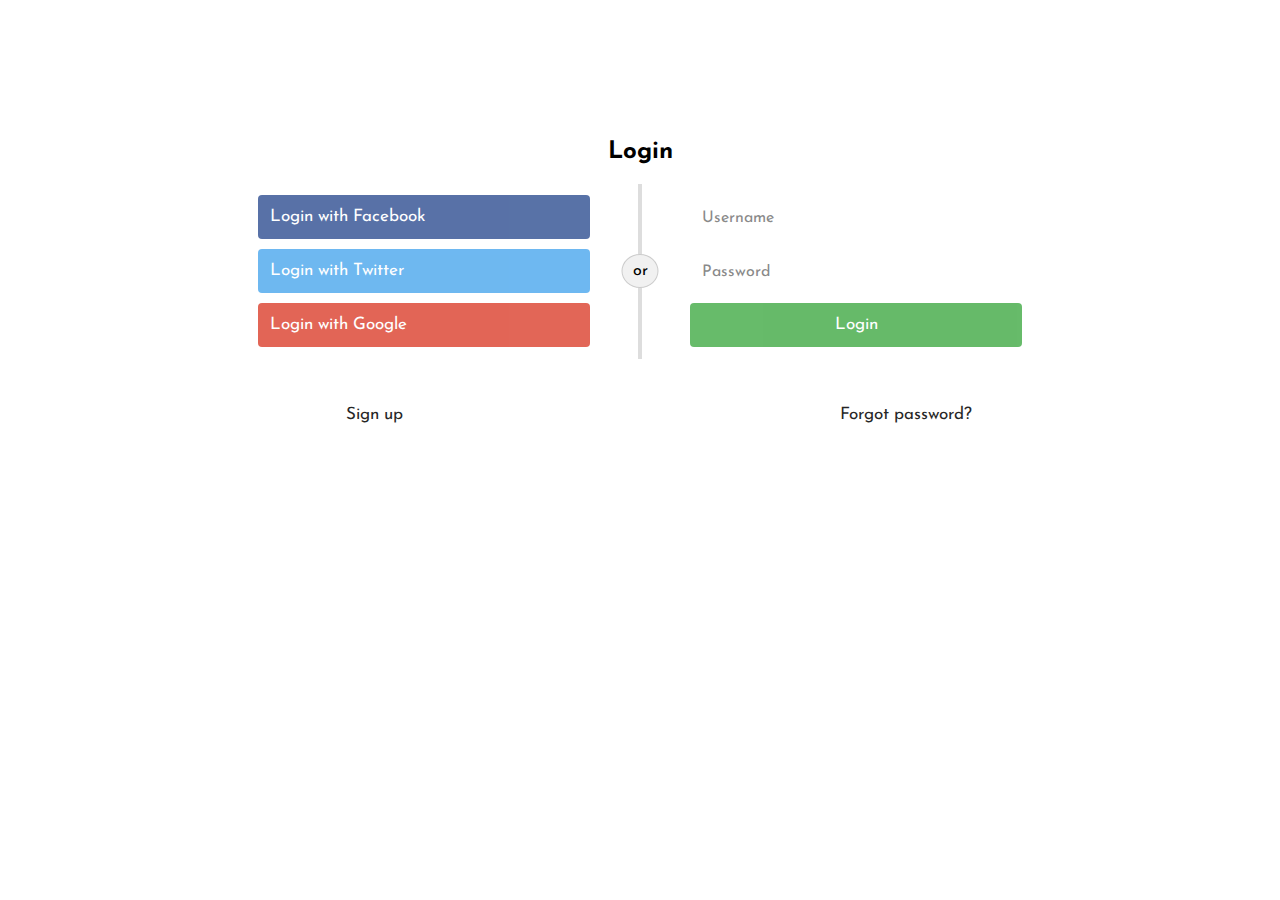
<file: grocery/login.html>
<!DOCTYPE html>
<html>
<head>
  <meta name=”viewport” content=”width=device-width, initial-scale=1″>
<link href="https://fonts.googleapis.com/css2?family=Josefin+Sans:wght@300&display=swap" rel="stylesheet">
<link href="https://fonts.googleapis.com/css2?family=Balsamiq+Sans&display=swap" rel="stylesheet">
<link href="https://fonts.googleapis.com/css2?family=Raleway:wght@200&display=swap" rel="stylesheet">
<style>
body {
  font-family: Arial, Helvetica, sans-serif;
}

* {
  box-sizing: border-box;
}

/* style the container */
.container {
  position: relative;
  border-radius: 5px;
  padding: 20px 0 30px 0;

  margin-left: 100px;
  margin-right: 100px;
  margin-top: 100px;

} 
.row{

  margin-left: 100px;
    margin-right: 100px;

}
/* style inputs and link buttons */
input,
.btn {
  width: 100%;
  padding: 12px;
  border: none;
  border-radius: 4px;
  margin: 5px 0;
  opacity: 0.85;
  display: inline-block;
  font-size: 17px;
  line-height: 20px;
  text-decoration: none; /* remove underline from anchors */
}

input:hover,
.btn:hover {
  opacity: 1;
}

/* add appropriate colors to fb, twitter and google buttons */
.fb {
  background-color: #3B5998;
  color: white;
}

.twitter {
  background-color: #55ACEE;
  color: white;
}

.google {
  background-color: #dd4b39;
  color: white;
}

/* style the submit button */
input[type=submit] {
  background-color: #4CAF50;
  color: white;
  cursor: pointer;
}

input[type=submit]:hover {
  background-color: #45a049;
}
::placeholder {
  font-family: 'Josefin Sans', sans-serif;
  font-size: medium;
}
/* Two-column layout */
.col {
  float: left;
  width: 50%;
  margin: auto;
  padding: 0 50px;
  margin-top: 6px;
}

/* Clear floats after the columns */
.row:after {
  content: "";
  display: table;
  clear: both;
}

/* vertical line */
.vl {
  position: absolute;
  left: 50%;
  transform: translate(-50%);
  border: 2px solid #ddd;
  height: 175px;
}

/* text inside the vertical line */
.vl-innertext {
  position: absolute;
  top: 50%;
  transform: translate(-50%, -50%);
  background-color: #f1f1f1;
  border: 1px solid #ccc;
  border-radius: 50%;
  padding: 8px 10px;
}

/* hide some text on medium and large screens */
.hide-md-lg {
  display: none;
}

/* bottom container */
.bottom-container {
  text-align: center;
  border-radius: 0px 0px 4px 4px;
}

/* Responsive layout - when the screen is less than 650px wide, make the two columns stack on top of each other instead of next to each other */
@media screen and (max-width: 650px) {
  .col {
    width: 100%;
    margin-top: 0;
  }
  /* hide the vertical line */
  .vl {
    display: none;
  }
  /* show the hidden text on small screens */
  .hide-md-lg {
    display: block;
    text-align: center;
  }
}
</style>
</head>
<body>

<div class="container">
  <form action="/action_page.php">
    <div class="row">
      <h2 style="text-align:center; font-family: 'Josefin Sans', sans-serif;">Login</h2>
      <div class="vl">
        <span class="vl-innertext" style="font-family: 'Josefin Sans', sans-serif;">or</span>
      </div>

      <div class="col" style="font-family: 'Josefin Sans', sans-serif;">
        <a href="#" class="fb btn">
          <i class="fa fa-facebook fa-fw"></i> Login with Facebook
         </a>
        <a href="#" class="twitter btn">
          <i class="fa fa-twitter fa-fw"></i> Login with Twitter
        </a>
        <a href="#" class="google btn"><i class="fa fa-google fa-fw">
          </i> Login with Google
        </a>
      </div>

      <div class="col">
    <input type="text" name="username" placeholder="Username" required>
        <input type="password" name="password" placeholder="Password" required>
        <input style="font-family: 'Josefin Sans', sans-serif;" type="submit" value="Login">
      </div>
      
    </div>
  </form>
</div>
<div class="bottom-container">
  <div class="row">
    <div class="col">
      <a href="signup/index.html" class="btn" style="color: black;font-family: 'Josefin Sans', sans-serif;">Sign up</a>
    </div>
    <div class="col">
      <a href="#"class="btn" style="color: black;font-family: 'Josefin Sans', sans-serif;;">Forgot password?</a>
    </div>
  </div>
</div>
</body>
</html>
</file>
<file: chatbot/style.css>
#chat{
  height:600px;
  width: 100px;
  overflow:hidden;
  overflow-y:scroll;
  position:relative;

/*   display:flex;
  flex-direction:column-reverse;
  justify-content:flex-end; */
}

#chat .card{
  display:block;
}
/* ----------------------------------------------
 * Generated by Animista on 2019-8-19 23:42:29
 * w: http://animista.net, t: @cssanimista
 * ---------------------------------------------- */

/**
 * ----------------------------------------
 * animation text-blur-out
 * ----------------------------------------
 */
 .text-flicker-in-glow {
	-webkit-animation: text-flicker-in-glow 4s linear both;
	        animation: text-flicker-in-glow 4s linear both;
}

/* ----------------------------------------------
 * Generated by Animista on 2019-8-19 23:45:7
 * w: http://animista.net, t: @cssanimista
 * ---------------------------------------------- */

/**
 * ----------------------------------------
 * animation text-flicker-in-glow
 * ----------------------------------------
 */
@-webkit-keyframes text-flicker-in-glow {
  0% {
    opacity: 0;
  }
  10% {
    opacity: 0;
    text-shadow: none;
  }
  10.1% {
    opacity: 1;
    text-shadow: none;
  }
  10.2% {
    opacity: 0;
    text-shadow: none;
  }
  20% {
    opacity: 0;
    text-shadow: none;
  }
  20.1% {
    opacity: 1;
    text-shadow: 0 0 30px rgba(255, 255, 255, 0.25);
  }
  20.6% {
    opacity: 0;
    text-shadow: none;
  }
  30% {
    opacity: 0;
    text-shadow: none;
  }
  30.1% {
    opacity: 1;
    text-shadow: 0 0 30px rgba(255, 255, 255, 0.45), 0 0 60px rgba(255, 255, 255, 0.25);
  }
  30.5% {
    opacity: 1;
    text-shadow: 0 0 30px rgba(255, 255, 255, 0.45), 0 0 60px rgba(255, 255, 255, 0.25);
  }
  30.6% {
    opacity: 0;
    text-shadow: none;
  }
  45% {
    opacity: 0;
    text-shadow: none;
  }
  45.1% {
    opacity: 1;
    text-shadow: 0 0 30px rgba(255, 255, 255, 0.45), 0 0 60px rgba(255, 255, 255, 0.25);
  }
  50% {
    opacity: 1;
    text-shadow: 0 0 30px rgba(255, 255, 255, 0.45), 0 0 60px rgba(255, 255, 255, 0.25);
  }
  55% {
    opacity: 1;
    text-shadow: 0 0 30px rgba(255, 255, 255, 0.45), 0 0 60px rgba(255, 255, 255, 0.25);
  }
  55.1% {
    opacity: 0;
    text-shadow: none;
  }
  57% {
    opacity: 0;
    text-shadow: none;
  }
  57.1% {
    opacity: 1;
    text-shadow: 0 0 30px rgba(255, 255, 255, 0.55), 0 0 60px rgba(255, 255, 255, 0.35);
  }
  60% {
    opacity: 1;
    text-shadow: 0 0 30px rgba(255, 255, 255, 0.55), 0 0 60px rgba(255, 255, 255, 0.35);
  }
  60.1% {
    opacity: 0;
    text-shadow: none;
  }
  65% {
    opacity: 0;
    text-shadow: none;
  }
  65.1% {
    opacity: 1;
    text-shadow: 0 0 30px rgba(255, 255, 255, 0.55), 0 0 60px rgba(255, 255, 255, 0.35), 0 0 100px rgba(255, 255, 255, 0.1);
  }
  75% {
    opacity: 1;
    text-shadow: 0 0 30px rgba(255, 255, 255, 0.55), 0 0 60px rgba(255, 255, 255, 0.35), 0 0 100px rgba(255, 255, 255, 0.1);
  }
  75.1% {
    opacity: 0;
    text-shadow: none;
  }
  77% {
    opacity: 0;
    text-shadow: none;
  }
  77.1% {
    opacity: 1;
    text-shadow: 0 0 30px rgba(255, 255, 255, 0.55), 0 0 60px rgba(255, 255, 255, 0.4), 0 0 110px rgba(255, 255, 255, 0.2), 0 0 100px rgba(255, 255, 255, 0.1);
  }
  85% {
    opacity: 1;
    text-shadow: 0 0 30px rgba(255, 255, 255, 0.55), 0 0 60px rgba(255, 255, 255, 0.4), 0 0 110px rgba(255, 255, 255, 0.2), 0 0 100px rgba(255, 255, 255, 0.1);
  }
  85.1% {
    opacity: 0;
    text-shadow: none;
  }
  86% {
    opacity: 0;
    text-shadow: none;
  }
  86.1% {
    opacity: 1;
    text-shadow: 0 0 30px rgba(255, 255, 255, 0.6), 0 0 60px rgba(255, 255, 255, 0.45), 0 0 110px rgba(255, 255, 255, 0.25), 0 0 100px rgba(255, 255, 255, 0.1);
  }
  100% {
    opacity: 1;
    text-shadow: 0 0 30px rgba(255, 255, 255, 0.6), 0 0 60px rgba(255, 255, 255, 0.45), 0 0 110px rgba(255, 255, 255, 0.25), 0 0 100px rgba(255, 255, 255, 0.1);
  }
}
@keyframes text-flicker-in-glow {
  0% {
    opacity: 0;
  }
  10% {
    opacity: 0;
    text-shadow: none;
  }
  10.1% {
    opacity: 1;
    text-shadow: none;
  }
  10.2% {
    opacity: 0;
    text-shadow: none;
  }
  20% {
    opacity: 0;
    text-shadow: none;
  }
  20.1% {
    opacity: 1;
    text-shadow: 0 0 30px rgba(255, 255, 255, 0.25);
  }
  20.6% {
    opacity: 0;
    text-shadow: none;
  }
  30% {
    opacity: 0;
    text-shadow: none;
  }
  30.1% {
    opacity: 1;
    text-shadow: 0 0 30px rgba(255, 255, 255, 0.45), 0 0 60px rgba(255, 255, 255, 0.25);
  }
  30.5% {
    opacity: 1;
    text-shadow: 0 0 30px rgba(255, 255, 255, 0.45), 0 0 60px rgba(255, 255, 255, 0.25);
  }
  30.6% {
    opacity: 0;
    text-shadow: none;
  }
  45% {
    opacity: 0;
    text-shadow: none;
  }
  45.1% {
    opacity: 1;
    text-shadow: 0 0 30px rgba(255, 255, 255, 0.45), 0 0 60px rgba(255, 255, 255, 0.25);
  }
  50% {
    opacity: 1;
    text-shadow: 0 0 30px rgba(255, 255, 255, 0.45), 0 0 60px rgba(255, 255, 255, 0.25);
  }
  55% {
    opacity: 1;
    text-shadow: 0 0 30px rgba(255, 255, 255, 0.45), 0 0 60px rgba(255, 255, 255, 0.25);
  }
  55.1% {
    opacity: 0;
    text-shadow: none;
  }
  57% {
    opacity: 0;
    text-shadow: none;
  }
  57.1% {
    opacity: 1;
    text-shadow: 0 0 30px rgba(255, 255, 255, 0.55), 0 0 60px rgba(255, 255, 255, 0.35);
  }
  60% {
    opacity: 1;
    text-shadow: 0 0 30px rgba(255, 255, 255, 0.55), 0 0 60px rgba(255, 255, 255, 0.35);
  }
  60.1% {
    opacity: 0;
    text-shadow: none;
  }
  65% {
    opacity: 0;
    text-shadow: none;
  }
  65.1% {
    opacity: 1;
    text-shadow: 0 0 30px rgba(255, 255, 255, 0.55), 0 0 60px rgba(255, 255, 255, 0.35), 0 0 100px rgba(255, 255, 255, 0.1);
  }
  75% {
    opacity: 1;
    text-shadow: 0 0 30px rgba(255, 255, 255, 0.55), 0 0 60px rgba(255, 255, 255, 0.35), 0 0 100px rgba(255, 255, 255, 0.1);
  }
  75.1% {
    opacity: 0;
    text-shadow: none;
  }
  77% {
    opacity: 0;
    text-shadow: none;
  }
  77.1% {
    opacity: 1;
    text-shadow: 0 0 30px rgba(255, 255, 255, 0.55), 0 0 60px rgba(255, 255, 255, 0.4), 0 0 110px rgba(255, 255, 255, 0.2), 0 0 100px rgba(255, 255, 255, 0.1);
  }
  85% {
    opacity: 1;
    text-shadow: 0 0 30px rgba(255, 255, 255, 0.55), 0 0 60px rgba(255, 255, 255, 0.4), 0 0 110px rgba(255, 255, 255, 0.2), 0 0 100px rgba(255, 255, 255, 0.1);
  }
  85.1% {
    opacity: 0;
    text-shadow: none;
  }
  86% {
    opacity: 0;
    text-shadow: none;
  }
  86.1% {
    opacity: 1;
    text-shadow: 0 0 30px rgba(255, 255, 255, 0.6), 0 0 60px rgba(255, 255, 255, 0.45), 0 0 110px rgba(255, 255, 255, 0.25), 0 0 100px rgba(255, 255, 255, 0.1);
  }
  100% {
    opacity: 1;
    text-shadow: 0 0 30px rgba(255, 255, 255, 0.6), 0 0 60px rgba(255, 255, 255, 0.45), 0 0 110px rgba(255, 255, 255, 0.25), 0 0 100px rgba(255, 255, 255, 0.1);
  }
}


.tracking-in-expand {
	-webkit-animation: tracking-in-expand 0.7s cubic-bezier(0.215, 0.610, 0.355, 1.000) both;
	        animation: tracking-in-expand 0.7s cubic-bezier(0.215, 0.610, 0.355, 1.000) both;
}
/* ----------------------------------------------
 * Generated by Animista on 2019-8-19 23:48:35
 * w: http://animista.net, t: @cssanimista
 * ---------------------------------------------- */

/**
 * ----------------------------------------
 * animation tracking-in-expand
 * ----------------------------------------
 */
@-webkit-keyframes tracking-in-expand {
  0% {
    letter-spacing: -0.5em;
    opacity: 0;
  }
  40% {
    opacity: 0.6;
  }
  100% {
    opacity: 1;
  }
}
@keyframes tracking-in-expand {
  0% {
    letter-spacing: -0.5em;
    opacity: 0;
  }
  40% {
    opacity: 0.6;
  }
  100% {
    opacity: 1;
  }
}
</file>
